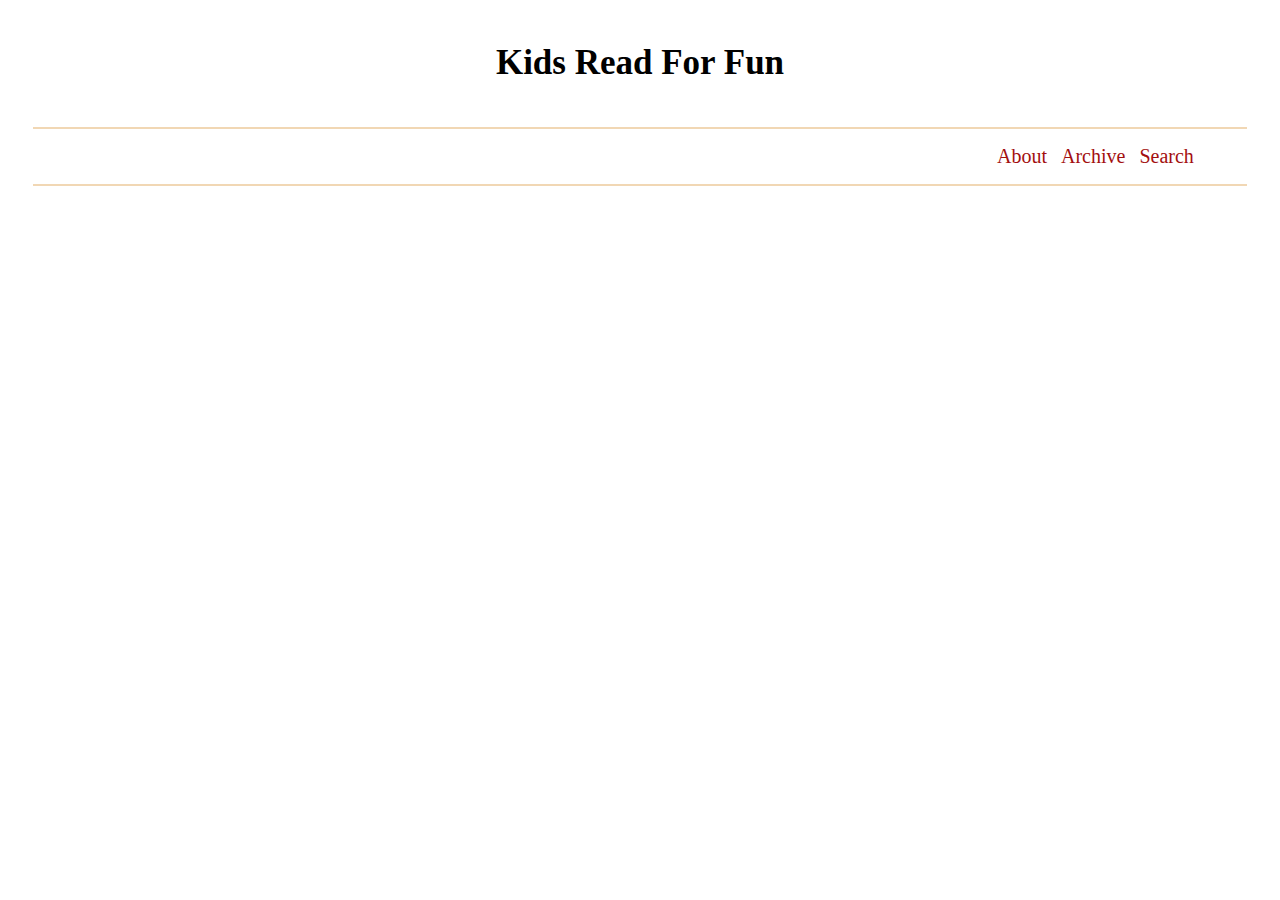
<file: blog/index.html>
<!DOCTYPE html>
<html lang="en">
<head>
    <meta charset="UTF-8">
    <meta name="viewport" content="width=device-width, initial-scale=1.0">
    <title>Document</title>
    <link rel="stylesheet" href="styles/blog.css" />
    <script src="js/blog.js" defer></script>
</head>
<body>
    <header>
        <h1>Kids Read For Fun</h1>
        <div class="skiptocontent">
            <a href="#maincontent">skip to main content</a>
        </div>
        <nav>
            <ul>
                <li>About</li>
                <li>Archive</li>
                <li>Search</li>
            </ul>
        </nav>
    </header>
    <main id="maincontent">
        

    </main>
</body>
</html>
</file>
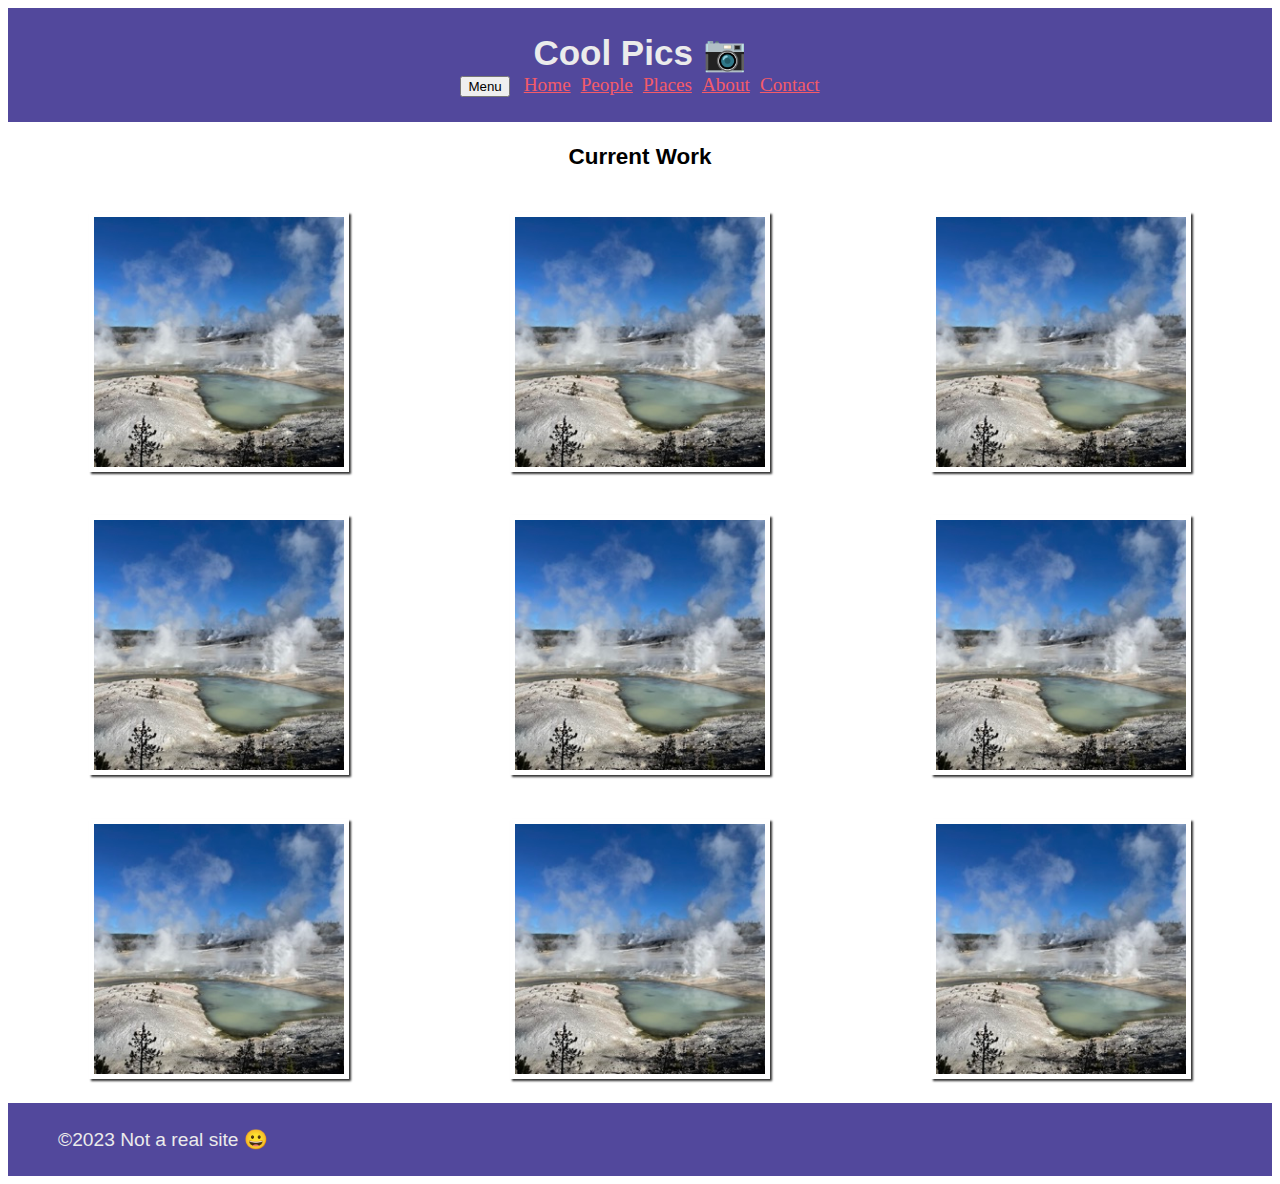
<file: coolpics/index.html>
<!DOCTYPE html>
<html lang="en">
<head>
    <meta charset="UTF-8">
    <meta name="viewport" content="width=device-width, initial-scale=1.0">
    <meta name="description" content="Pictures Collection">
    <meta name="author" content="Kaylee Good">
    <title>Cool Pics</title>
    <link rel="stylesheet" href="coolpics.css">
    <script src="coolpics.js" defer></script>
</head>
<body>
    <header>
        <h1>Cool Pics 📷</h1>
        <button>Menu</button>
        <nav>
            <a href="#home">Home</a>
            <a href="#people">People</a>
            <a href="#places">Places</a>
            <a href="#about">About</a>
            <a href="#contact">Contact</a>
        </nav>
    </header>
    <main>
        <h3>Current Work</h3>
        <section class="gallery">
            <figure>  
                <img src="norris-sm.jpeg" alt="picture">
            </figure>
            <figure>  
                <img src="norris-sm.jpeg" alt="picture">
            </figure>
            <figure>  
                <img src="norris-sm.jpeg" alt="picture">
            </figure>
            <figure>  
                <img src="norris-sm.jpeg" alt="picture">
            </figure>
            <figure>  
                <img src="norris-sm.jpeg" alt="picture">
            </figure>
            <figure>  
                <img src="norris-sm.jpeg" alt="picture">
            </figure>
            <figure>  
                <img src="norris-sm.jpeg" alt="picture">
            </figure>
            <figure>  
                <img src="norris-sm.jpeg" alt="picture">
            </figure>
            <figure>  
                <img src="norris-sm.jpeg" alt="picture">
            </figure>
        
        </section>
    </main>
    <footer>©2023 Not a real site 😀</footer>
</body>
</html>
</file>
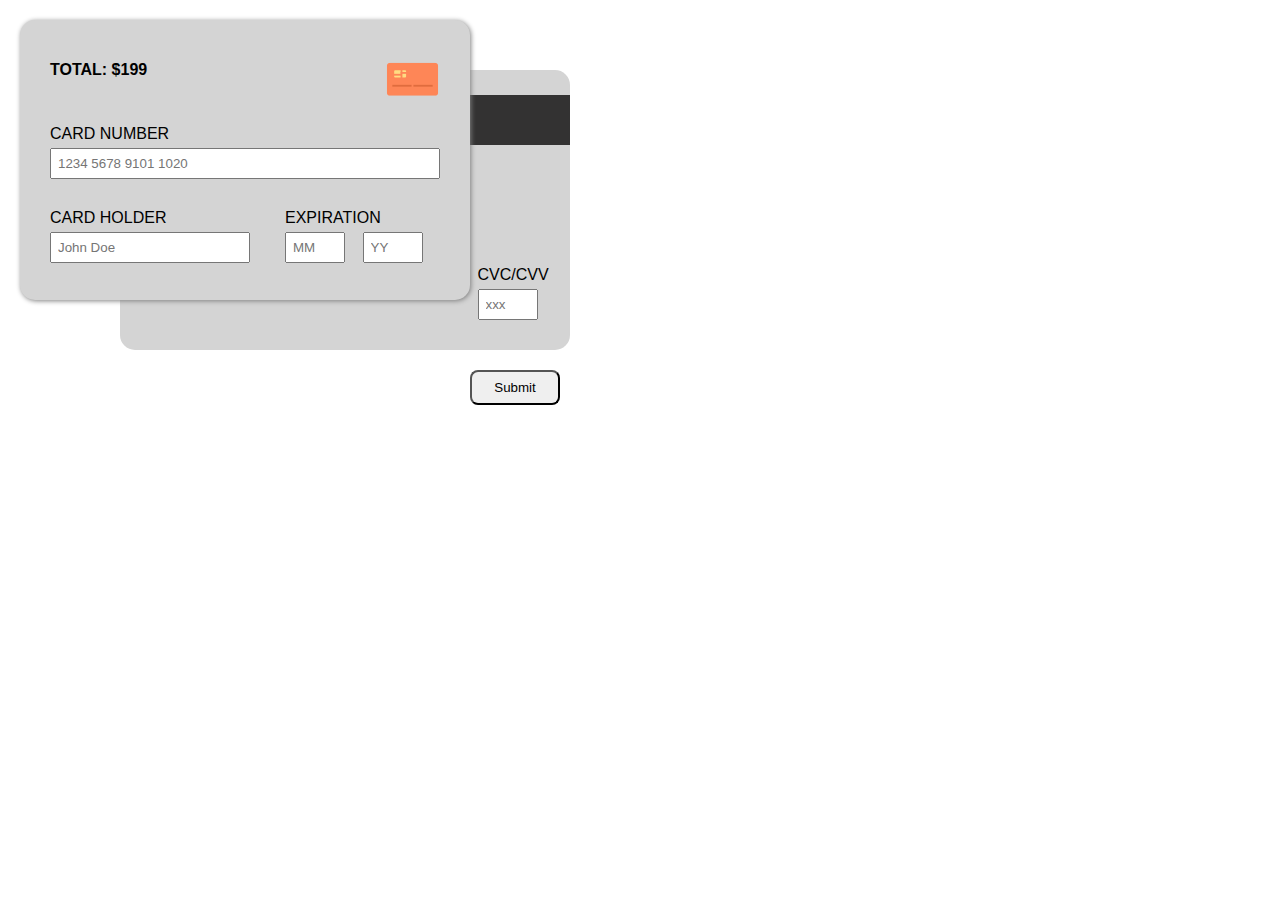
<file: creditcard/index.html>
<!DOCTYPE html>
<html lang="en">
<head>
    <meta charset="UTF-8">
    <meta name="viewport" content="width=device-width, initial-scale=1.0">
    <title>Credit Card</title>
    <link rel="stylesheet" href="creditcard.css" />
    <link rel="icon" type="image/x-icon" href="favicon.png">
</head>
<body>
    <main>

        <form id="creditcard">
                <div id="creditFront">
                    <h1 class="total">TOTAL: $199</h1>
                    <img
                    class="card-image"
                    src="[data-uri]"
                    height="55px">
                    <div class="creditcardNumberContainer">
                        <label for="creditcardNumber">CARD NUMBER</label>
                        <input id="creditcardNumber" name="creditcardNumber" type="text" placeholder="1234 5678 9101 1020" pattern="[0-9]{16}" required/>
                    </div>
                    <div class="cardHolderContainer">
                        <label for="cardHolder">CARD HOLDER</label>
                        <input id="cardHolder" name="cardHolder" type="text" placeholder="John Doe" required/>
                    </div>
                    <div class="expirationContainer">
                        <div class="expiration-label">
                            <label for="expiration">EXPIRATION</label>
                        </div>
                        <input id="month" name="month" type="text" placeholder="MM" required/>
                        <input id="year" name="year" type="text" placeholder="YY" required/>
                    </div>
                </div>

                <div id="creditBack">
                    <div class="grey-bar"></div>
                    <div class="cvcContainer">
                        <label for="cvc">CVC/CVV</label>
                        <input id="cvc" name="cvc" type="text" placeholder="xxx" required/>
                    </div>
                </div>
            <button type="submit">Submit</button>
        </form>

    </main>
</body>
</html>
</file>
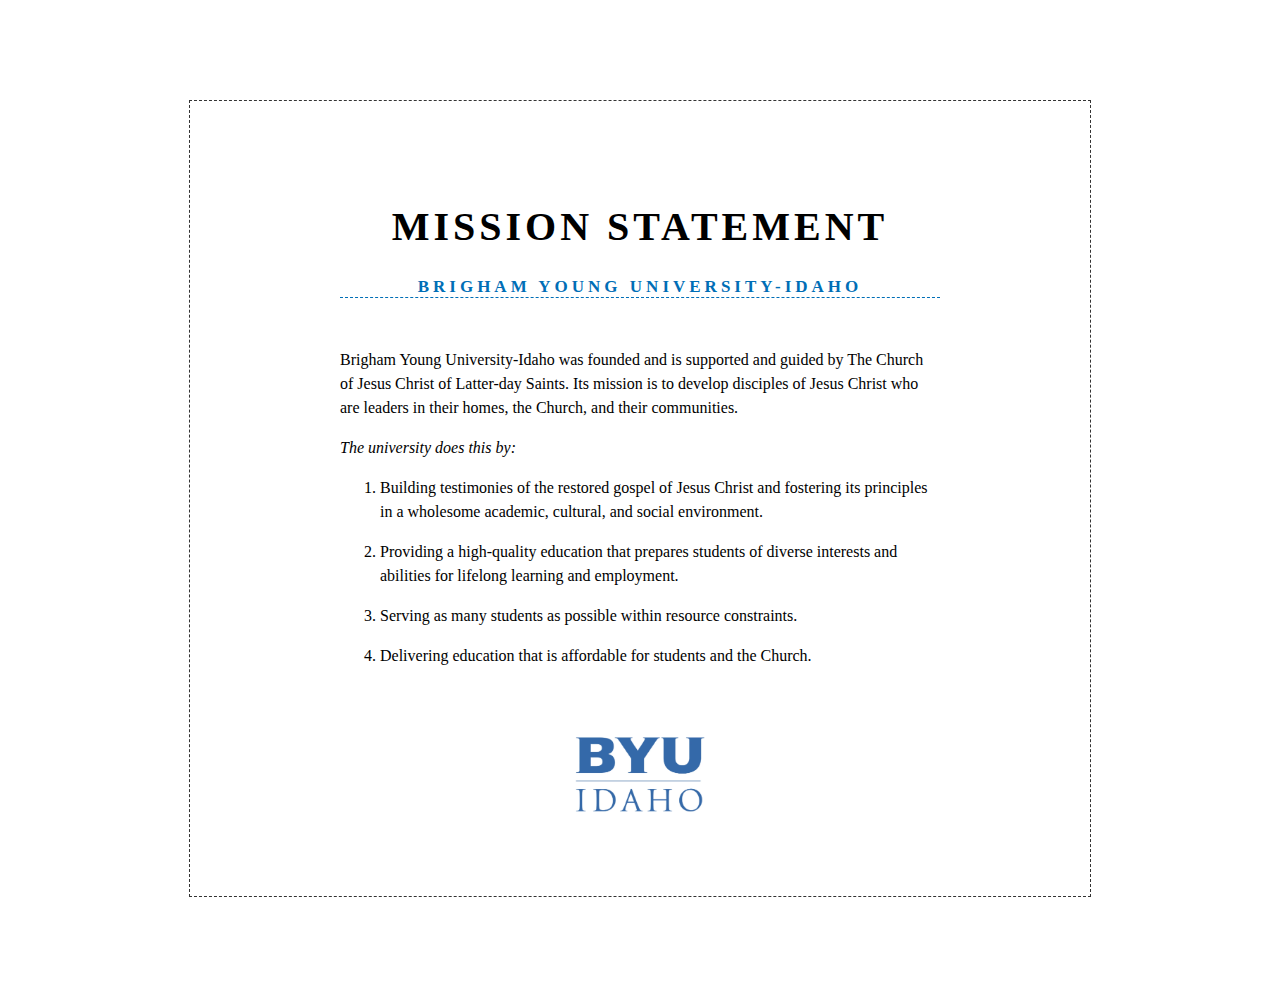
<file: mission/index.html>
<!DOCTYPE html>
<html lang="en">
<head>
    <meta charset="UTF-8">
    <meta name="viewport" content="width=device-width, initial-scale=1.0">
    <meta name="description" content="Home Page">
    <meta name="author" content="Kaylee Good">
    <title>BYUI Mission Statement</title>
    <link rel="stylesheet" href="style.css">
</head>
<body>
    <div class="content">
        <header class="title">
            <h1>MISSION STATEMENT</h1>
            <h2>BRIGHAM YOUNG UNIVERSITY-IDAHO</h2>
        </header>
        <main>
            <p>Brigham Young University-Idaho was founded and is supported and guided by The Church of Jesus Christ of Latter-day Saints. Its mission is to develop disciples of Jesus Christ who are leaders in their homes, the Church, and their communities.
            <p><em>The university does this by:</em></p>
            <ol class="does-list">
                <li>
                    <p>Building testimonies of the restored gospel of Jesus Christ and fostering its principles in a wholesome academic, cultural, and social environment.</p>
                </li>
                <li>
                    <p>Providing a high-quality education that prepares students of diverse interests and abilities for lifelong learning and employment.</p>
                </li>
                <li>
                    <p>Serving as many students as possible within resource constraints.</p>
                </li>
                <li>
                    <p>Delivering education that is affordable for students and the Church.</p>
                </li>
            </ol>
        </main>
        <footer>
            <img src="byui-logo_blue.webp" alt="byui logo" class="logo" />
        </footer>
    </div>
</body>
</html>
</file>
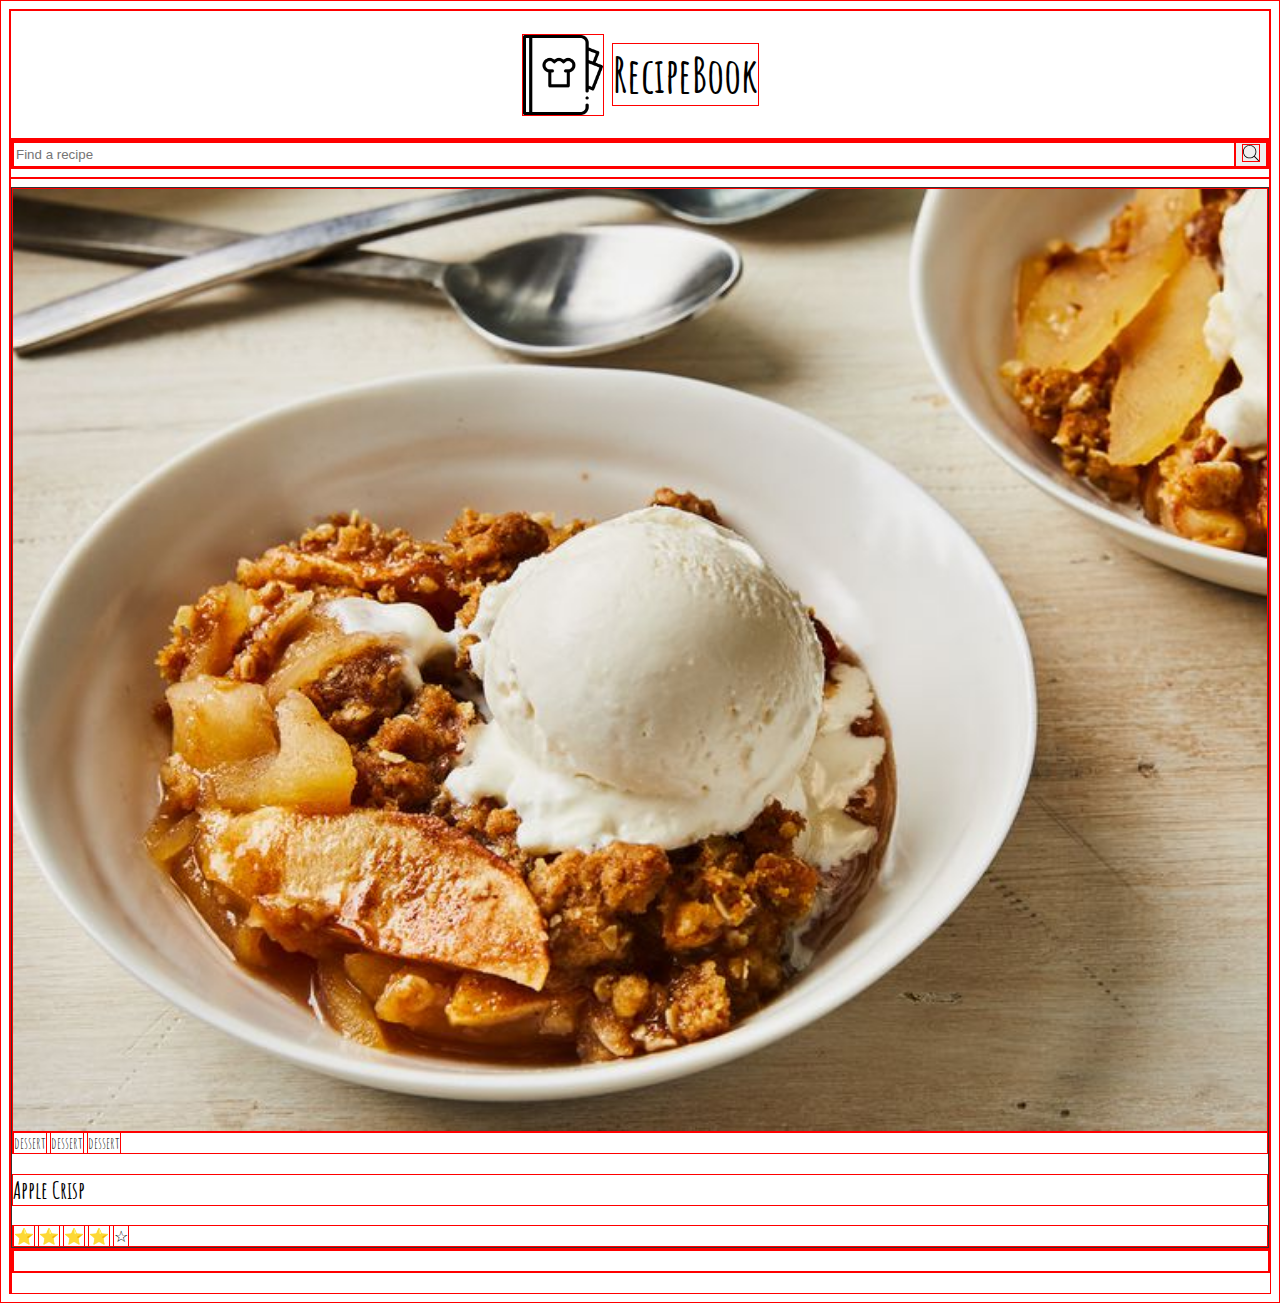
<file: recipes/index.html>
<!DOCTYPE html>
<html lang="en">
<head>
    <meta charset="UTF-8">
    <meta name="viewport" content="width=device-width, initial-scale=1.0">
    <title>Document</title>
    <link rel="stylesheet" href="recipes.css" />
</head>
<body>
    <header>
        <img class="site_logo" src="images/recipe-book.png" alt="Recipe book logo">
        <h1>RecipeBook</h1>
    </header>
    <main>
        <form action="#">
            <div class="search_row">
            <input type="search" placeholder="Find a recipe" />
            <button type="button"><img src="images/search.svg" alt="search" /></button>
            </div>
        </form>
        <hr />
        <article class="recipe">
            <img class="recipe-img"src="images/apple-crisp.jpg" alt="apple crisp with ice cream in a bowl" >
            <div class="tage-row">
                <span class="tag">dessert</span>
                <span class="tag">dessert</span>
                <span class="tag">dessert</span>
            </div>
            <h2>Apple Crisp</h2>
        <span
	        class="rating"
	        role="img"
	        aria-label="Rating: 4 out of 5 stars"
        >
	        <span aria-hidden="true" class="icon-star">⭐</span>
	        <span aria-hidden="true" class="icon-star">⭐</span>
	        <span aria-hidden="true" class="icon-star">⭐</span>
	        <span aria-hidden="true" class="icon-star-empty">⭐</span>
	        <span aria-hidden="true" class="icon-star-empty">☆</span>
        </span>
        </article>
    </main>
    <footer>
        <div class="social">
            <a href
        </div>
    </footer>
</body>
</html>
</file>
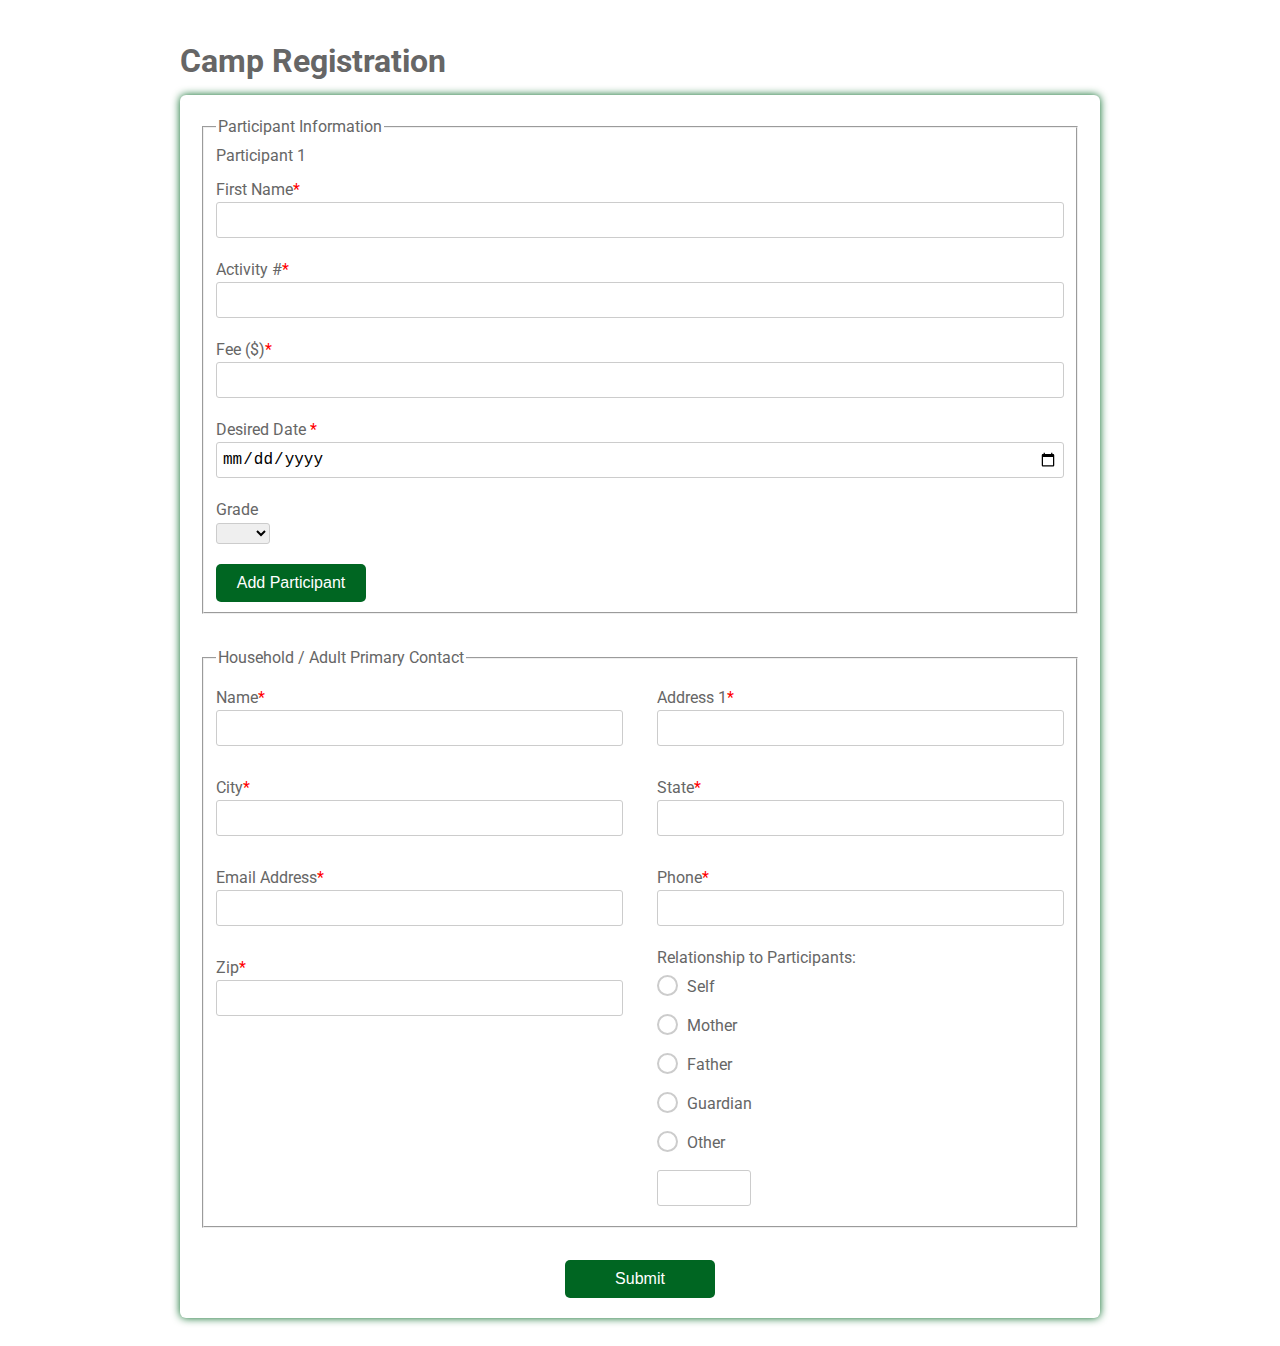
<file: register/index.html>
<!DOCTYPE html>
<html>
  <!-- Example based off of https://www.w3docs.com/learn-html/html-form-templates.html -->
  <head>
    <title>Camp Registration</title>
    <link
      href="https://fonts.googleapis.com/css?family=Roboto:300,400,500,700"
      rel="stylesheet"
    />
    <link rel="stylesheet" href="register.css" />
    <script src="register.js" defer></script>
  </head>
  <body>
    <div class="testbox">
      <h1>Camp Registration</h1>
      <form>
        <fieldset class="participants">
          <legend>Participant Information</legend>
          <section class="participant1">
            <p>Participant 1</p>
            <div class="item">
              <label for="fname"> First Name<span>*</span></label>
              <input id="fname" type="text" name="fname" value="" required />
            </div>
            <div class="item activities">
              <label for="activity">Activity #<span>*</span></label>
              <input id="activity" type="text" name="activity" />
            </div>
            <div class="item">
              <label for="fee">Fee ($)<span>*</span></label>
              <input id="fee" type="number" name="fee" />
            </div>
            <div class="item">
              <label for="date">Desired Date <span>*</span></label>
              <input id="date" type="date" name="date" />
            </div>
            <div class="item">
              <p>Grade</p>
              <select>
                <option selected value="" disabled selected></option>
                <option value="1">1st</option>
                <option value="2">2nd</option>
                <option value="3">3rd</option>
                <option value="4">4th</option>
                <option value="5">5th</option>
                <option value="6">6th</option>
                <option value="7">7th</option>
                <option value="8">8th</option>
                <option value="9">9th</option>
                <option value="10">10th</option>
                <option value="11">11th</option>
                <option value="12">12th</option>
              </select>
            </div>
          </section>
          <button type="button" id="add">Add Participant</button>
        </fieldset>

        <fieldset>
          <legend>Household / Adult Primary Contact</legend>
          <div class="columns">
            <div class="item">
              <label for="adult_name">Name<span>*</span></label>
              <input id="adult_name" type="text" name="adult_name" />
            </div>

            <div class="item">
              <label for="address1">Address 1<span>*</span></label>
              <input id="address1" type="text" name="address1" />
            </div>

            <div class="item">
              <label for="city">City<span>*</span></label>
              <input id="city" type="text" name="city" />
            </div>
            <div class="item">
              <label for="state">State<span>*</span></label>
              <input id="state" type="text" name="state" />
            </div>
            <div class="item">
              <label for="eaddress">Email Address<span>*</span></label>
              <input id="eaddress" type="text" name="eaddress" />
            </div>
            <div class="item">
              <label for="phone">Phone<span>*</span></label>
              <input id="phone" type="tel" name="phone" />
            </div>
            <div class="item">
              <label for="zip">Zip<span>*</span></label>
              <input id="zip" type="text" name="zip" />
            </div>

            <div class="question">
              <label>Relationship to Participants:</label>
              <div class="question-answer">
                <div>
                  <input
                    type="radio"
                    value="self"
                    id="radio_3"
                    name="relationship"
                  />
                  <label for="radio_3" class="radio"><span>Self</span></label>
                </div>
                <div>
                  <input
                    type="radio"
                    value="mother"
                    id="radio_4"
                    name="relationship"
                  />
                  <label for="radio_4" class="radio"><span>Mother</span></label>
                </div>
                <div>
                  <input
                    type="radio"
                    value="father"
                    id="radio_5"
                    name="relationship"
                  />
                  <label for="radio_5" class="radio"><span>Father</span></label>
                </div>
                <div>
                  <input
                    type="radio"
                    value="guardian"
                    id="radio_6"
                    name="relationship"
                  />
                  <label for="radio_6" class="radio"
                    ><span>Guardian</span></label
                  >
                </div>
                <div>
                  <input
                    type="radio"
                    value="other"
                    id="radio_7"
                    name="relationship"
                  />
                  <label for="radio_7" class="radio"><span>Other</span></label>
                  <input type="text" />
                </div>
              </div>
            </div>
          </div>
        </fieldset>
        <div class="btn-block">
          <button type="submit" id="submitButton">Submit</button>
        </div>
      </form>
      <section id="summary" class="summary"></section>
    </div>
  </body>
</html>
</file>
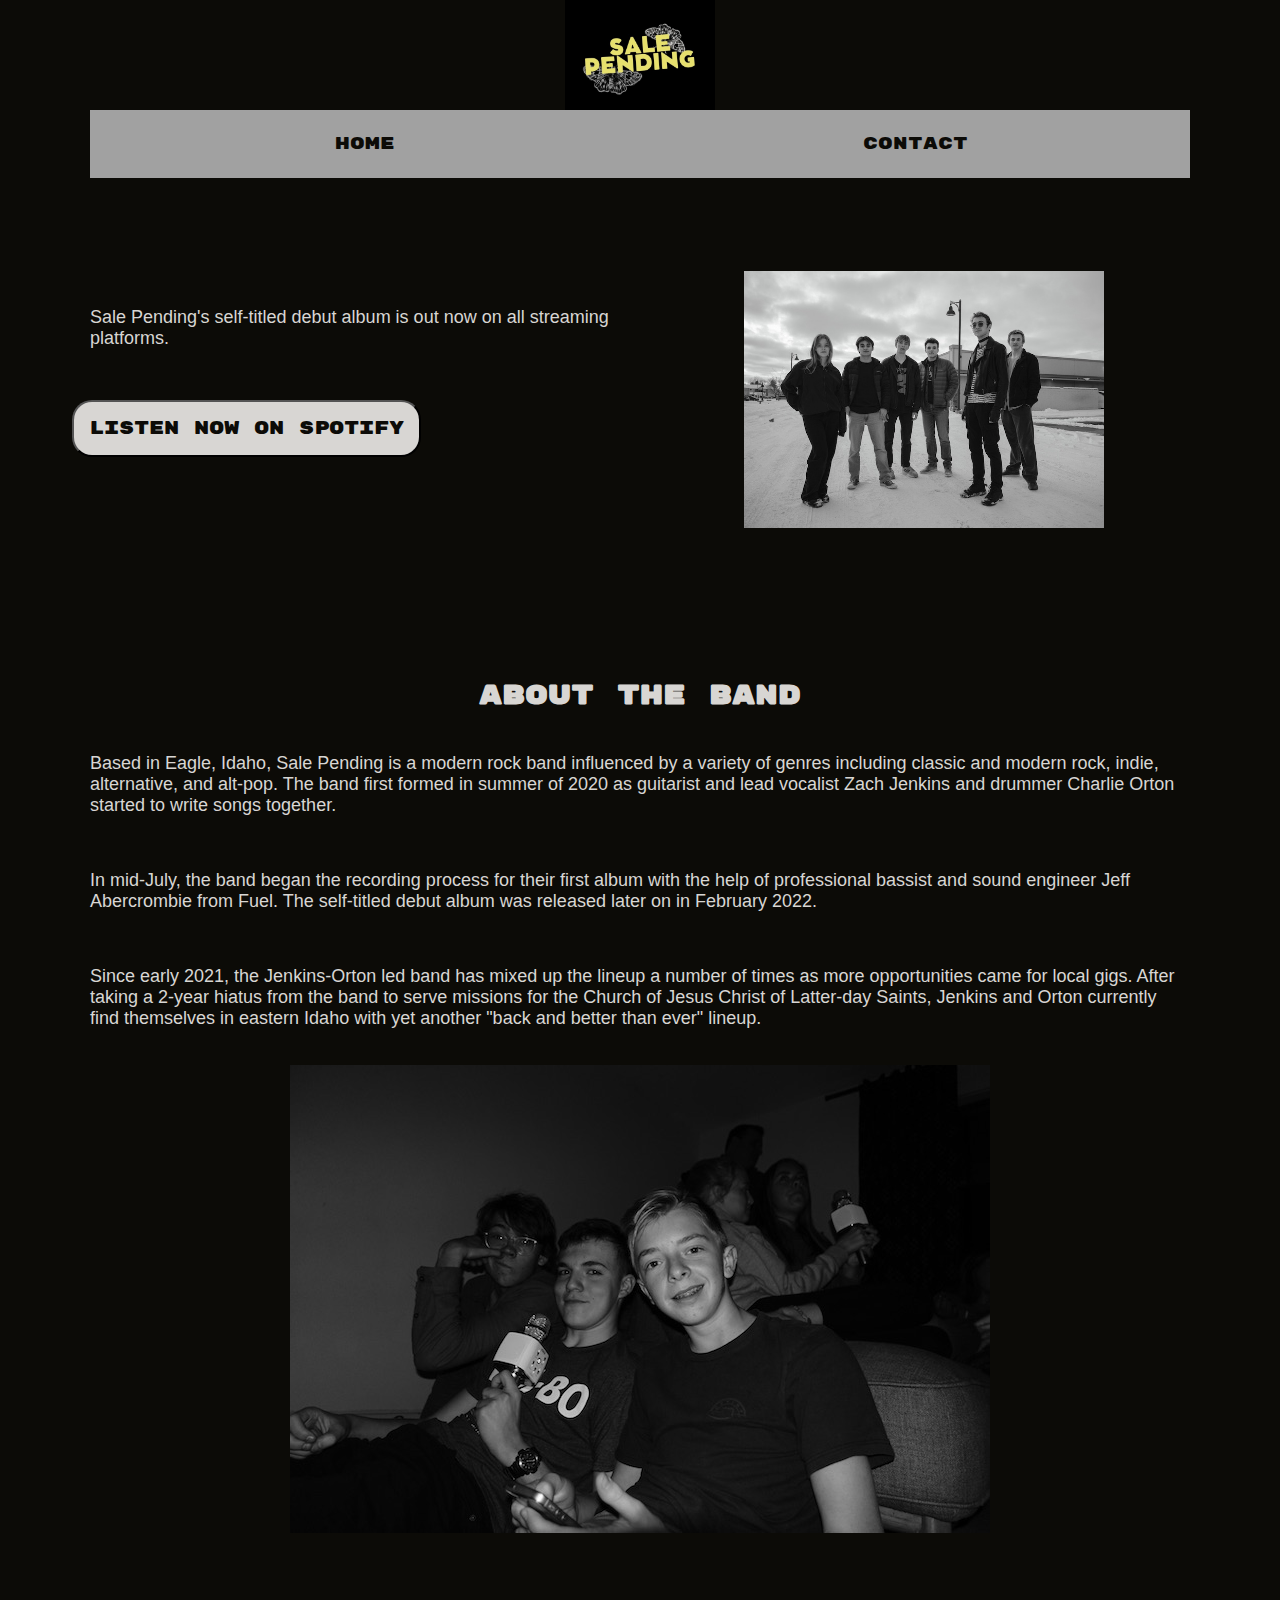
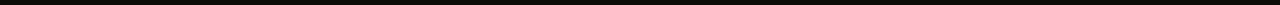
<file: salepending/index.html>
<!DOCTYPE html>
<html lang="en">
<head>
    <meta charset="UTF-8">
    <meta name="viewport" content="width=device-width, initial-scale=1.0">
    <title>Sale Pending</title>
    <link type="text/css" rel="stylesheet" href="site-plan.css" />
</head>
<body>
        <header>
            <img class="logo" src="pictures/sale-3.jpeg" alt="Sale Pending logo">
            <nav>
                <a class="home-nav" href="index.html">Home</a>
                <a class="contact-nav" href="contact.html">Contact</a>
            </nav>
        </header>
    <main>
        <div class="Spotify">
            <a href="https://open.spotify.com/artist/0jYknYkNTtIPbpqRU2Hb6q">
                <button class="spotify_button">Listen Now on Spotify</button>
            </a>
            <p class="spotify_paragraph">Sale Pending's self-titled debut album is out now on all streaming platforms.</p>
            <div class="gallery">
                <img class="gallery_pic" src="pictures/band_sale_pending.jpeg" alt="Sale Pending band picture">
            </div>
        </div>
        <div class="about">
            <h2 class="about_title">About the Band</h2>
            <p>Based in Eagle, Idaho, Sale Pending is a modern rock band influenced by a variety of genres
				including classic and modern rock, indie, alternative, and alt-pop. The band first formed in summer of 2020
				as guitarist and lead vocalist Zach Jenkins and drummer Charlie Orton started to write songs together.</p>

				<p>In mid-July, the band began the recording process for their first album with the help of professional bassist
				and sound engineer Jeff Abercrombie from Fuel. The self-titled debut album was released later on in February 2022.</p>

				<p>Since early 2021, the Jenkins-Orton led band has mixed up the lineup a number of times as more opportunities came
				for local gigs. After taking a 2-year hiatus from the band to serve missions for the Church of Jesus Christ of Latter-day Saints,
				Jenkins and Orton currently find themselves in eastern Idaho with yet another "back and better than ever" lineup.</p>
                
            <img class ="about_pic" src="pictures/sale_pending_kids.jpeg" alt="Zach, Charlie, and Owen of Sale Pending as kids">

        </div>
    </main>
</body>
</html>
</file>
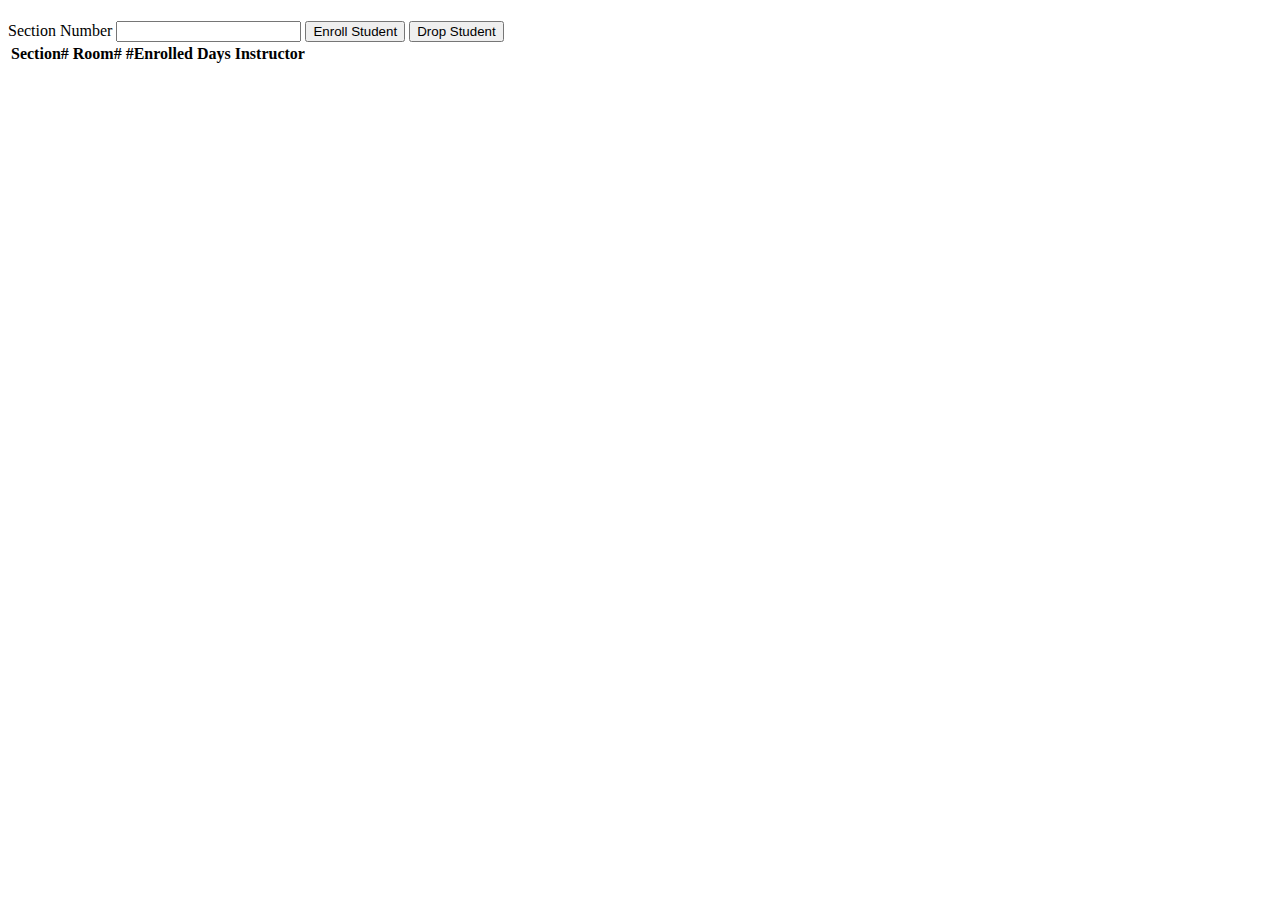
<file: practice/courses.html>
<!-- courses.html -->
<!DOCTYPE html>
<html lang="en">
  <head>
    <meta charset="UTF-8" />
    <meta http-equiv="X-UA-Compatible" content="IE=edge" />
    <meta name="viewport" content="width=device-width, initial-scale=1.0" />
    <title>Courses and sections</title>
    <script src="courses.js" defer></script>
  </head>
  <body>
    <h1 id="courseName"></h1>
    <h2 id="courseCode"></h2>
    <label for="sectionNumber">Section Number</label>
    <input id="sectionNumber" />
    <button id="enrollStudent">Enroll Student</button>
    <button id="dropStudent">Drop Student</button>

    <table>
      <thead>
        <tr>
          <th>Section#</th>
          <th>Room#</th>
          <th>#Enrolled</th>
          <th>Days</th>
          <th>Instructor</th>
        </tr>
      </thead>
      <tbody id="sections"></tbody>
    </table>
  </body>
</html>
</file>
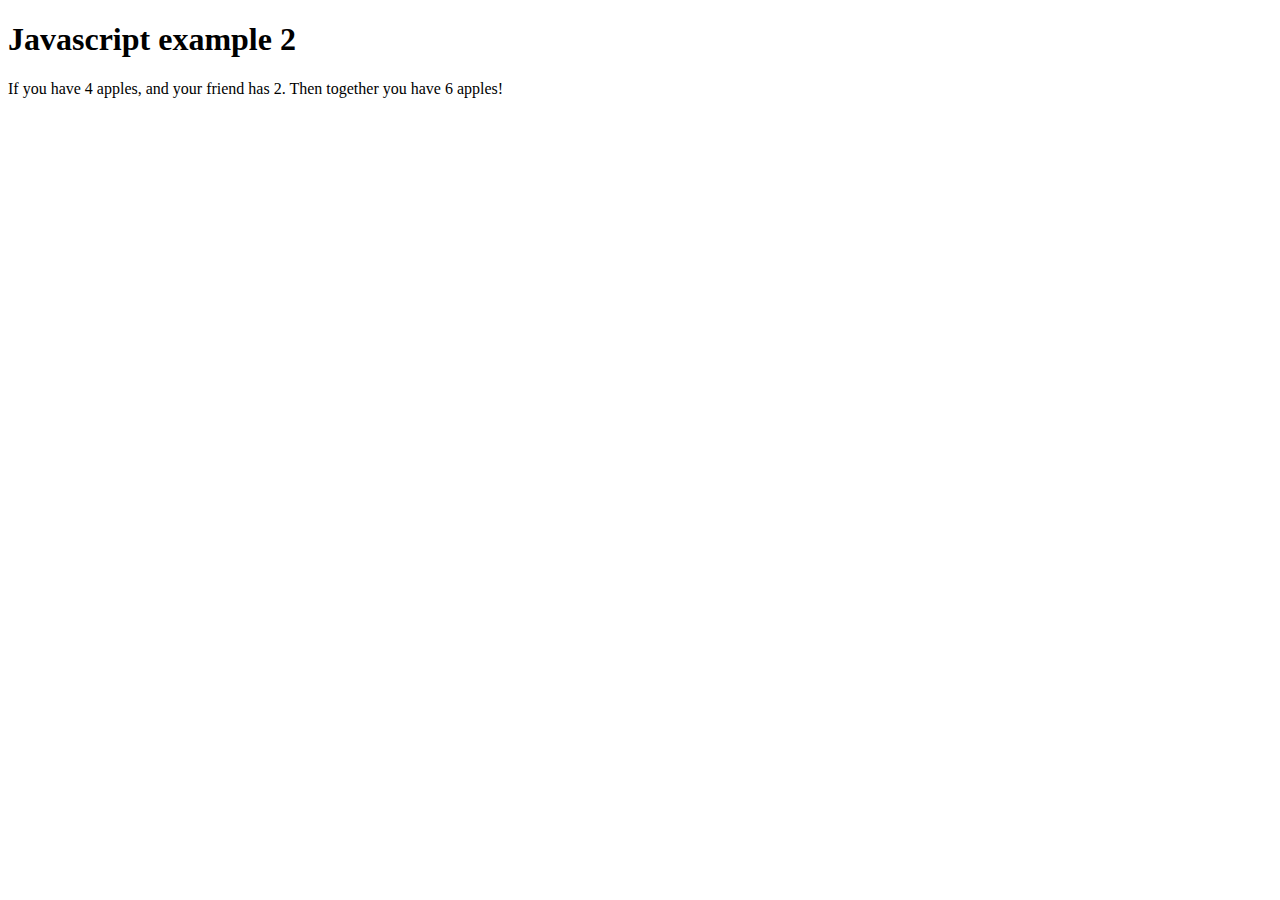
<file: practice/example2.html>
<!DOCTYPE html>
<html lang="en">
<head>
    <meta charset="UTF-8">
    <meta name="viewport" content="width=device-width, initial-scale=1.0">
    <title>Document</title>
    <script src="example2.js" defer></script>
</head>
<body>
    <h1>Javascript example 2</h1>
    <p>If you have <span id="myAppleElement"></span> apples, and your friend has
        <span id="friendAppleElement"></span>. Then together you have
        <span id="totalApplesElement"></span> apples!</p>
</body>
</html>
</file>
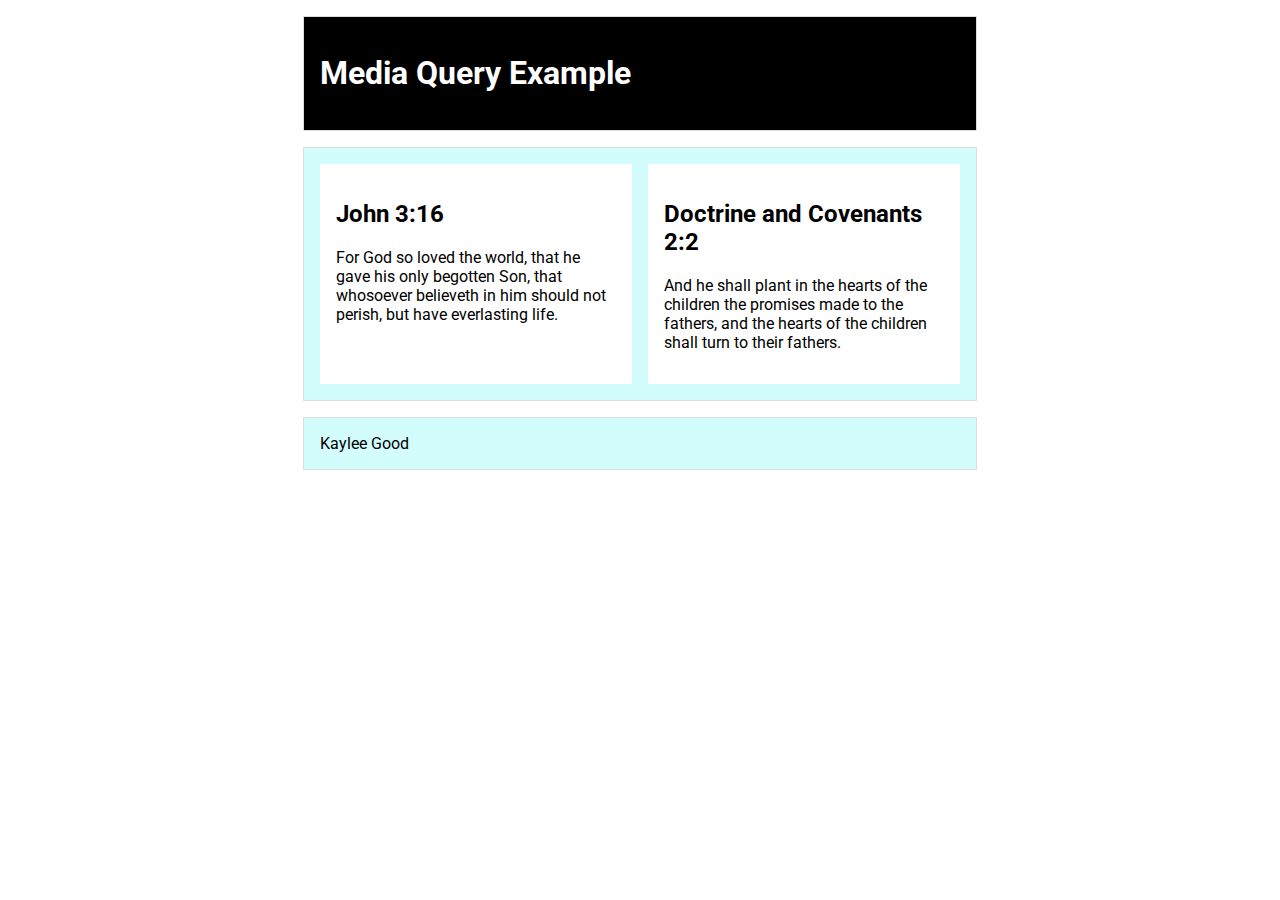
<file: practice/media-query.html>
<!DOCTYPE html>
<html lang="en">
<head>
    <meta charset="UTF-8">
    <meta name="viewport" content="width=device-width, initial-scale=1.0">
    <title>Document</title>
    <link href="media-query.css" rel="stylesheet">
</head>
<body>
    <header>
        <h1>Media Query Example</h1>
    </header>
    <main>
        <section>
            <h2>John 3:16</h2>
            <p>For God so loved the world, that he gave his only begotten Son, that whosoever believeth in him should not perish, but have everlasting life.</p>
        </section>
        <section>
            <h2>Doctrine and Covenants 2:2</h2>
            <p>And he shall plant in the hearts of the children the promises made to the fathers, and the hearts of the children shall turn to their fathers.</p>
        </section>
    </main>
    <footer>Kaylee Good</footer>
</body>
</html>
</file>
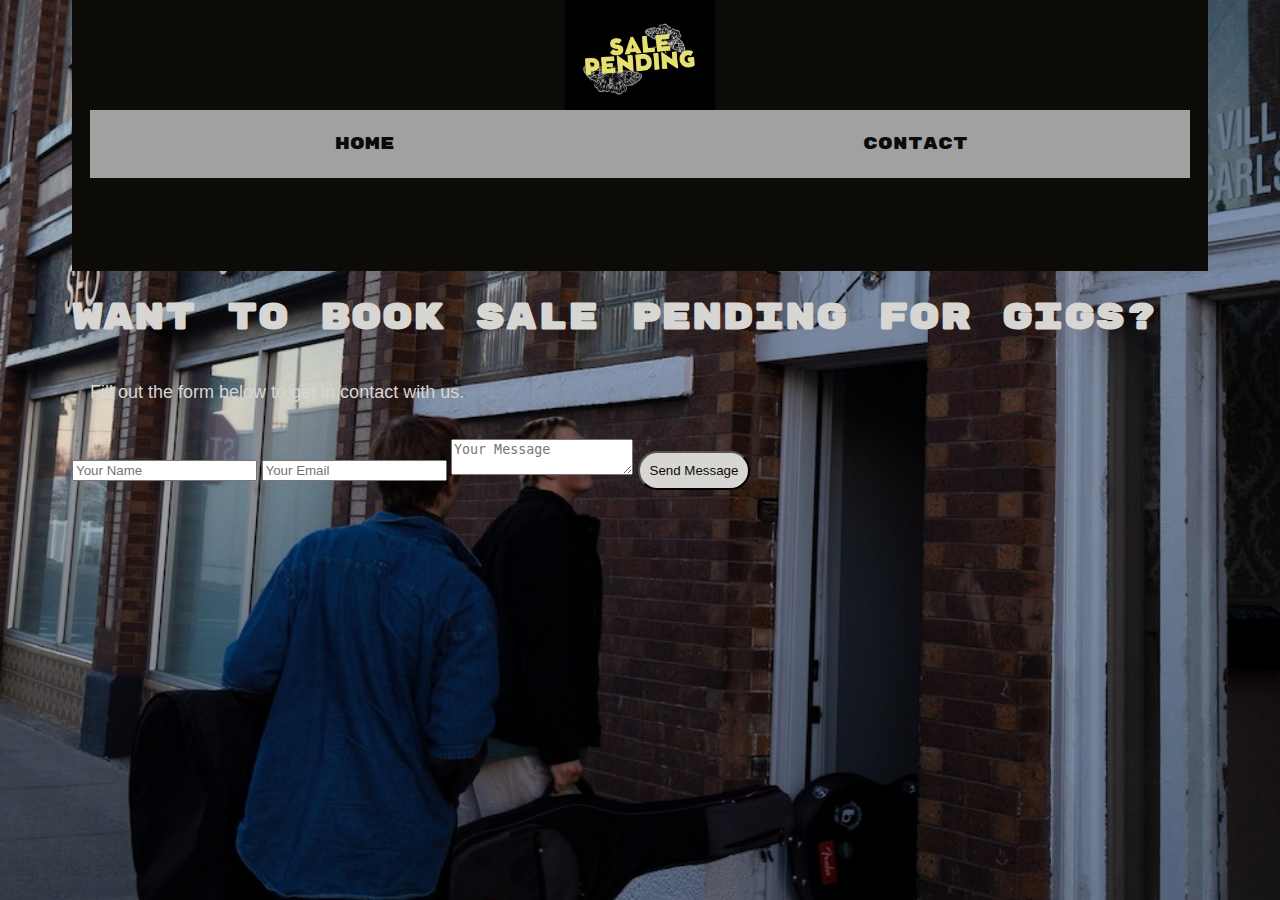
<file: salepending/contact.html>
<!DOCTYPE html>
<html lang="en">
<head>
    <meta charset="UTF-8">
    <meta name="viewport" content="width=device-width, initial-scale=1.0">
    <title>Contact Sale Pending</title>
    <link type="text/css" rel="stylesheet" href="site-plan.css" />
    <script src="salepending.js" defer></script>
</head>
<body class="contact_body">
    <header class="contact_header">
        <img class="logo" src="pictures/sale-3.jpeg" alt="Sale Pending logo">
        <nav>
            <a class="home-nav" href="index.html">Home</a>
            <a class="contact-nav" href="contact.html">Contact</a>
        </nav>
    </header>
    <div class="container">
        <h1 class="contact_title">Want to book Sale Pending for gigs?</h1>
        <p class="contact_para">Fill out the form below to get in contact with us.</p>
        <form id="contactForm">
            <input type="text" name="name" placeholder="Your Name" required>
            <input type="email" name="email" placeholder="Your Email" required>
            <textarea name="message" placeholder="Your Message" required></textarea>
            <button type="submit">Send Message</button>
        </form>
        <p id="responseMessage" style="color: green; display: none;">Thank you! Your message has been sent.</p>
    </div>
</body>
</html>
</file>
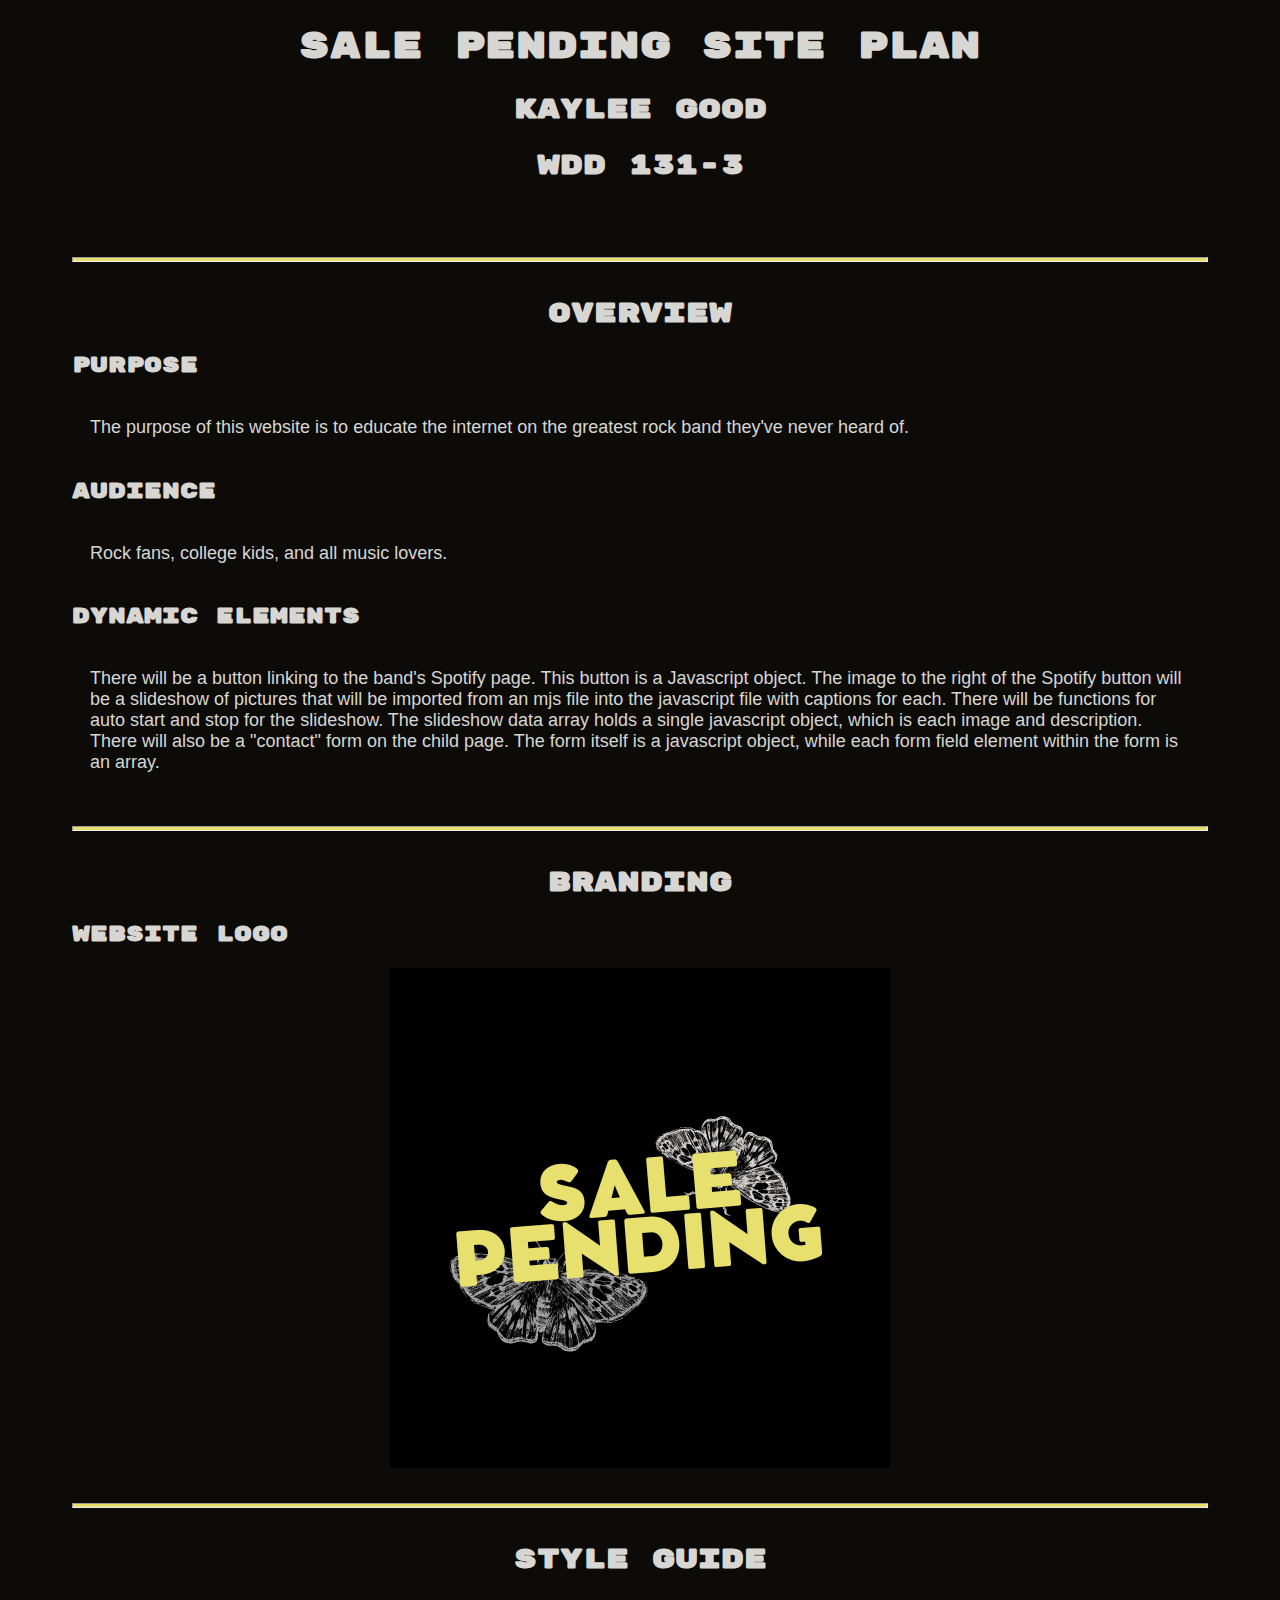
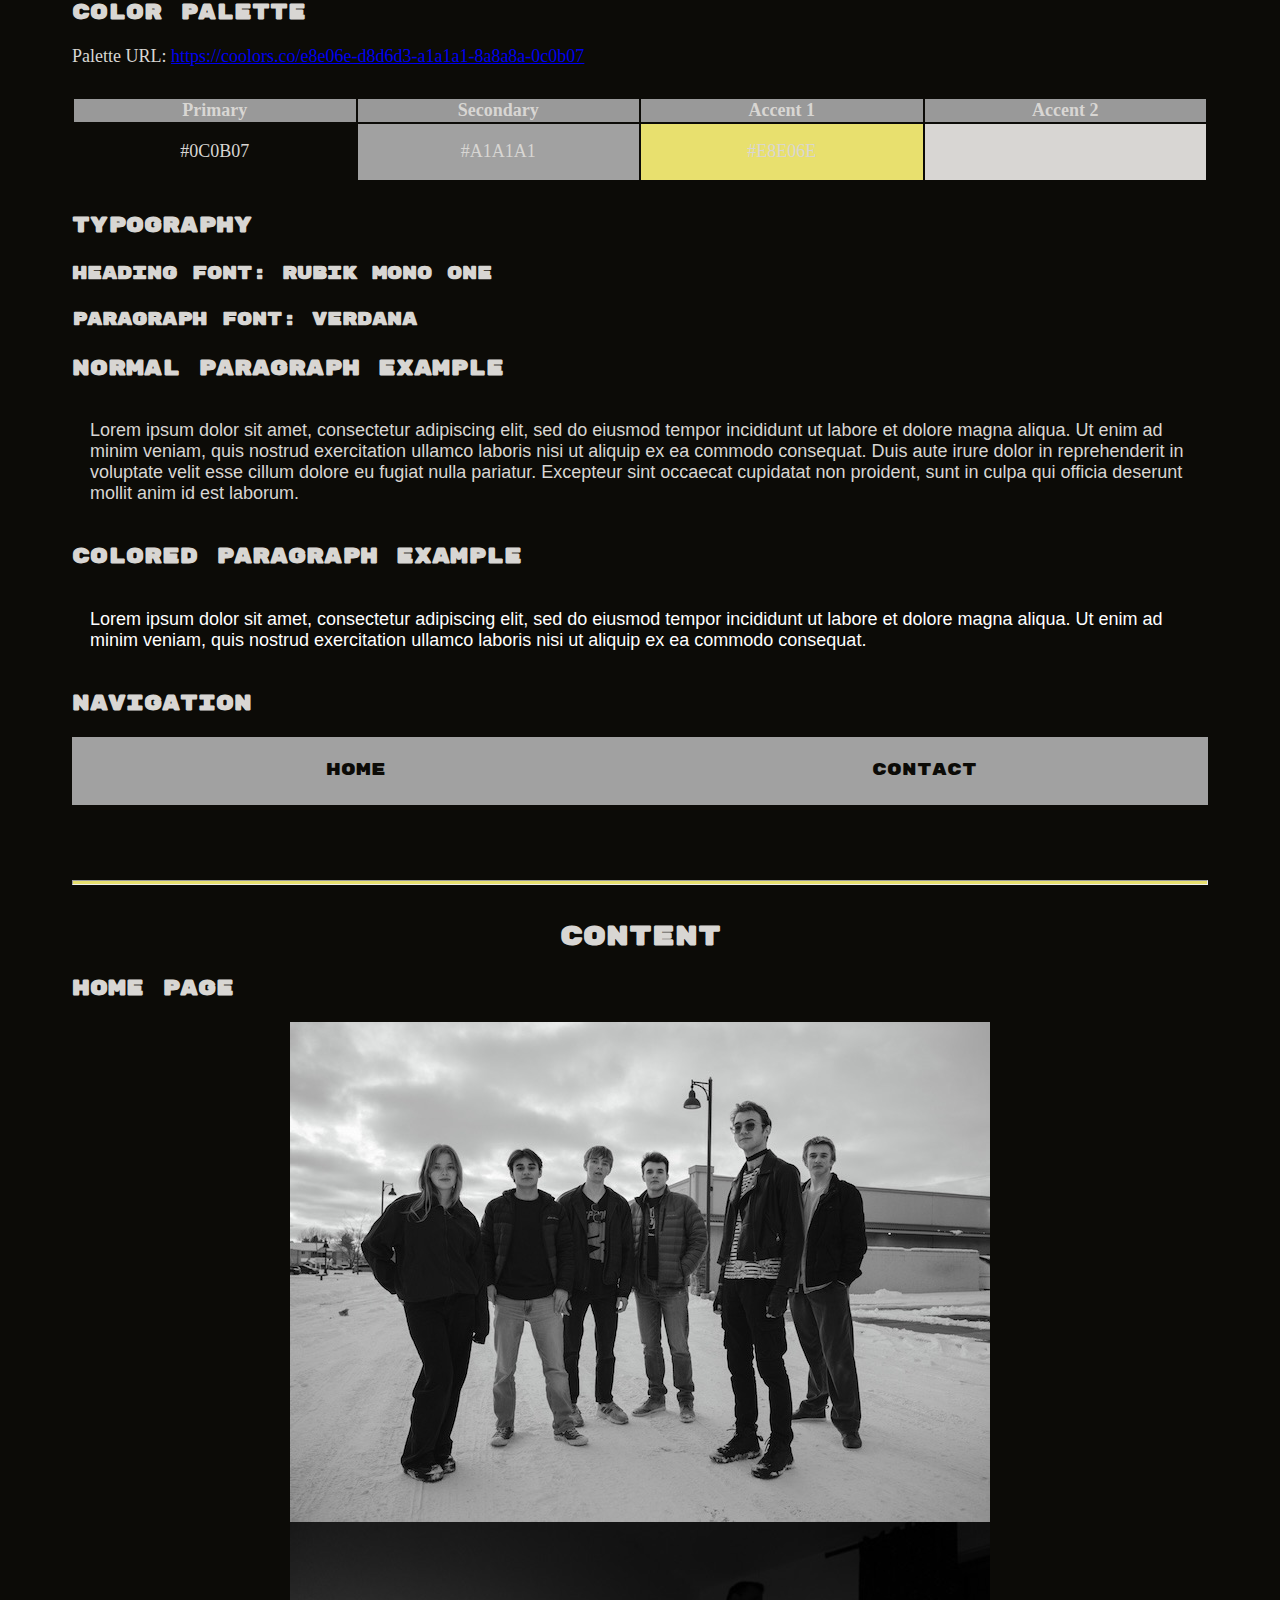
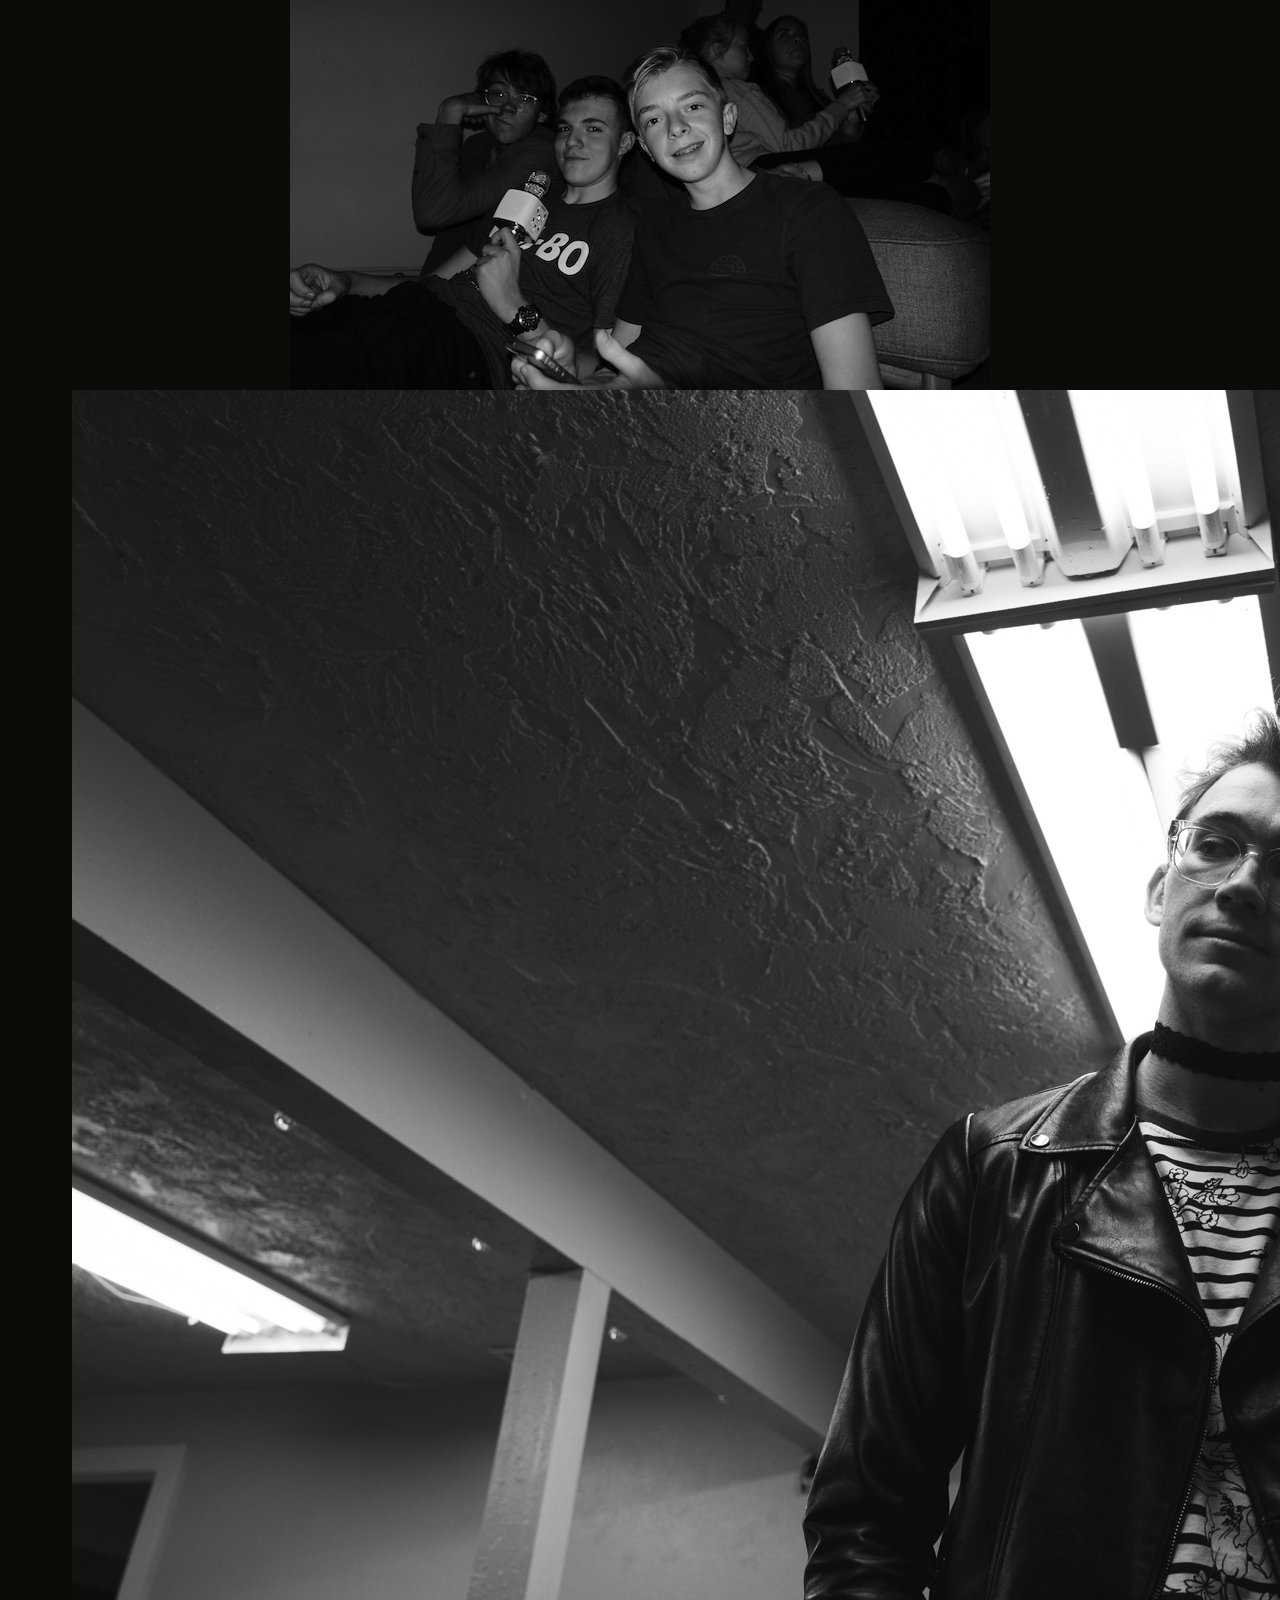
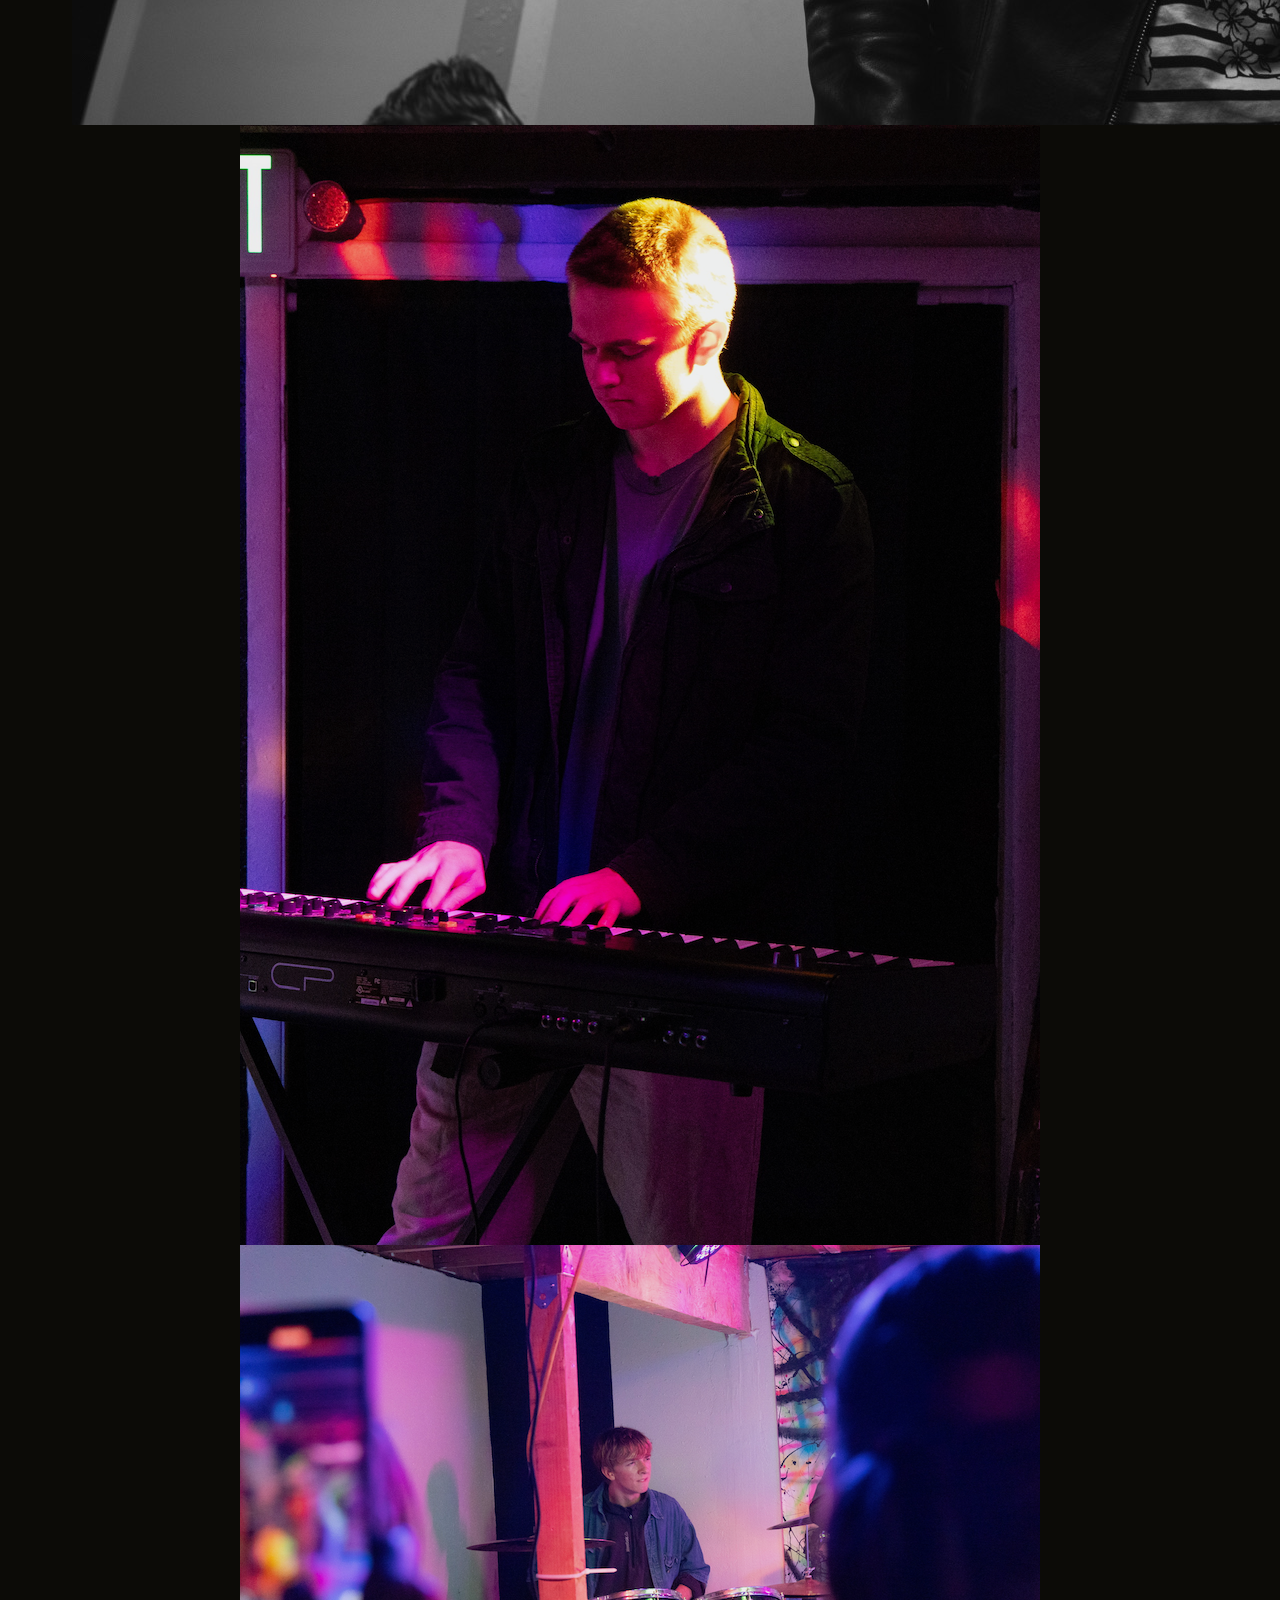
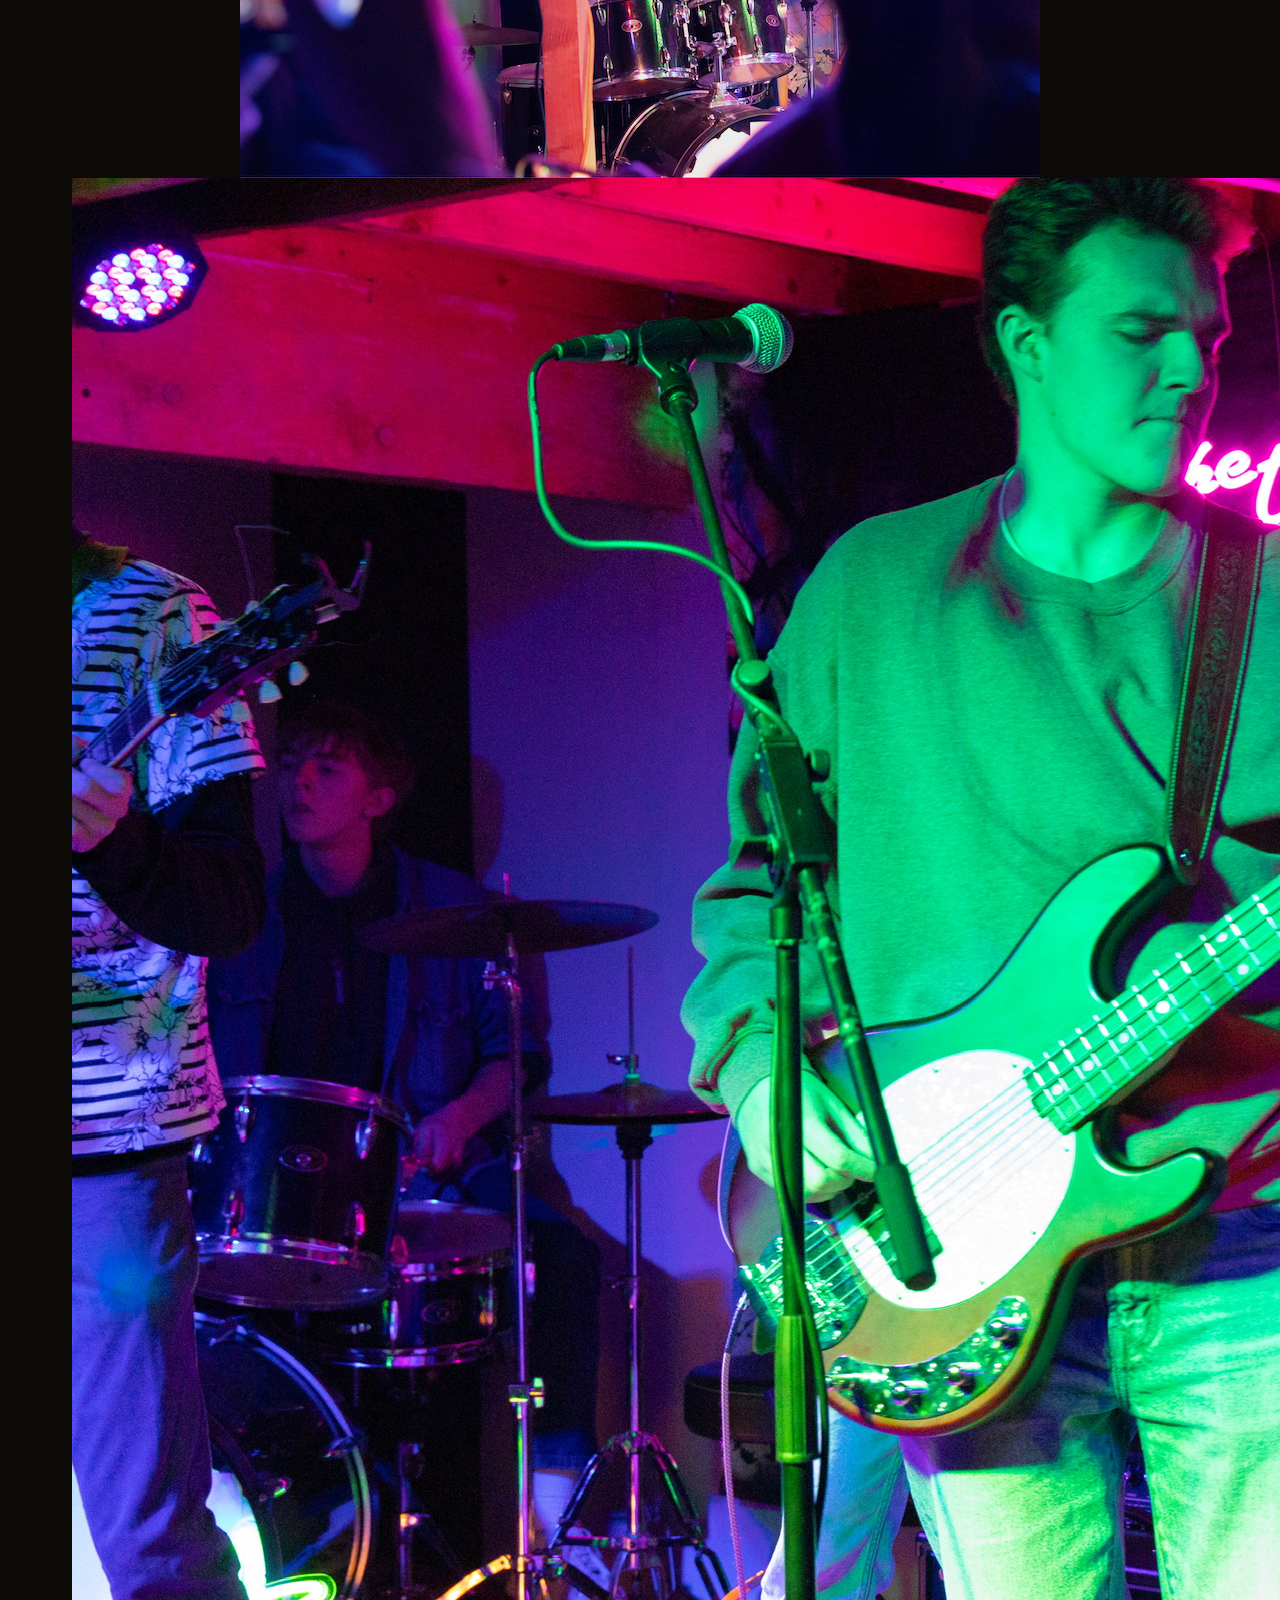
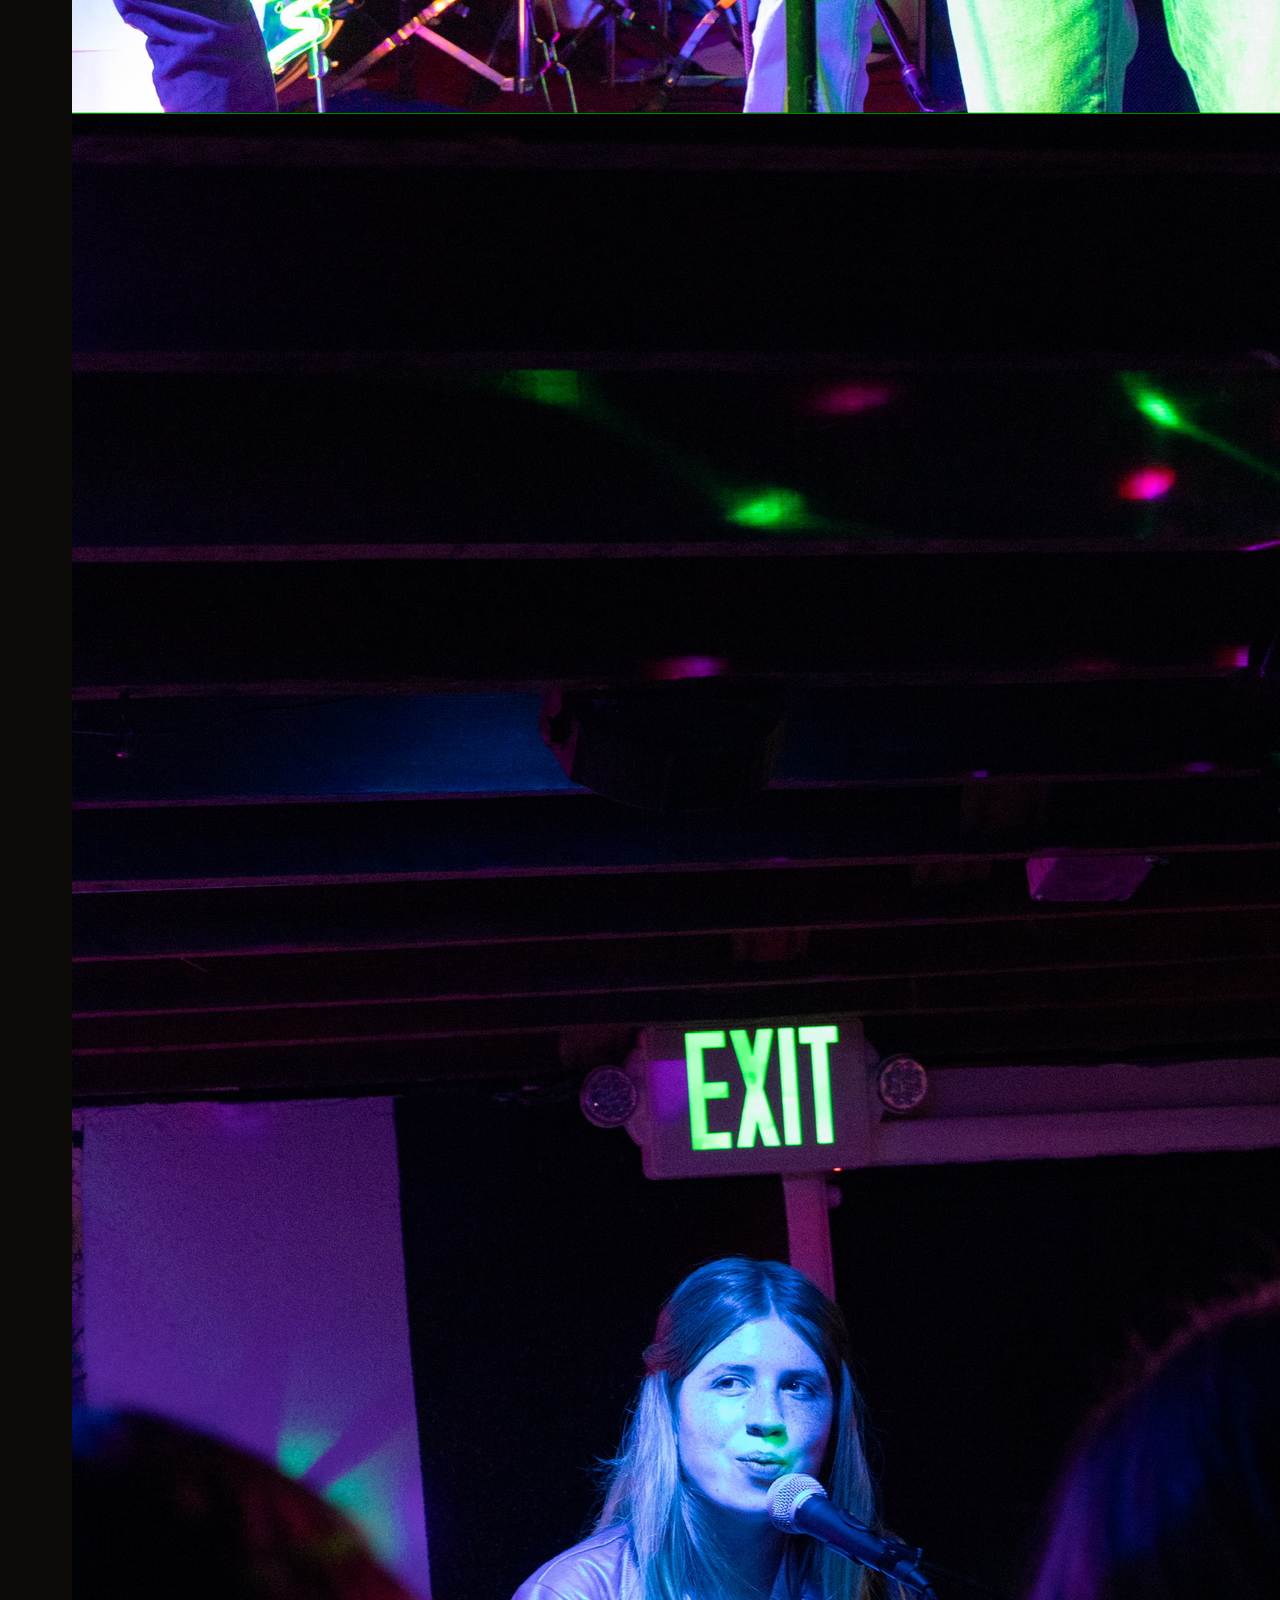
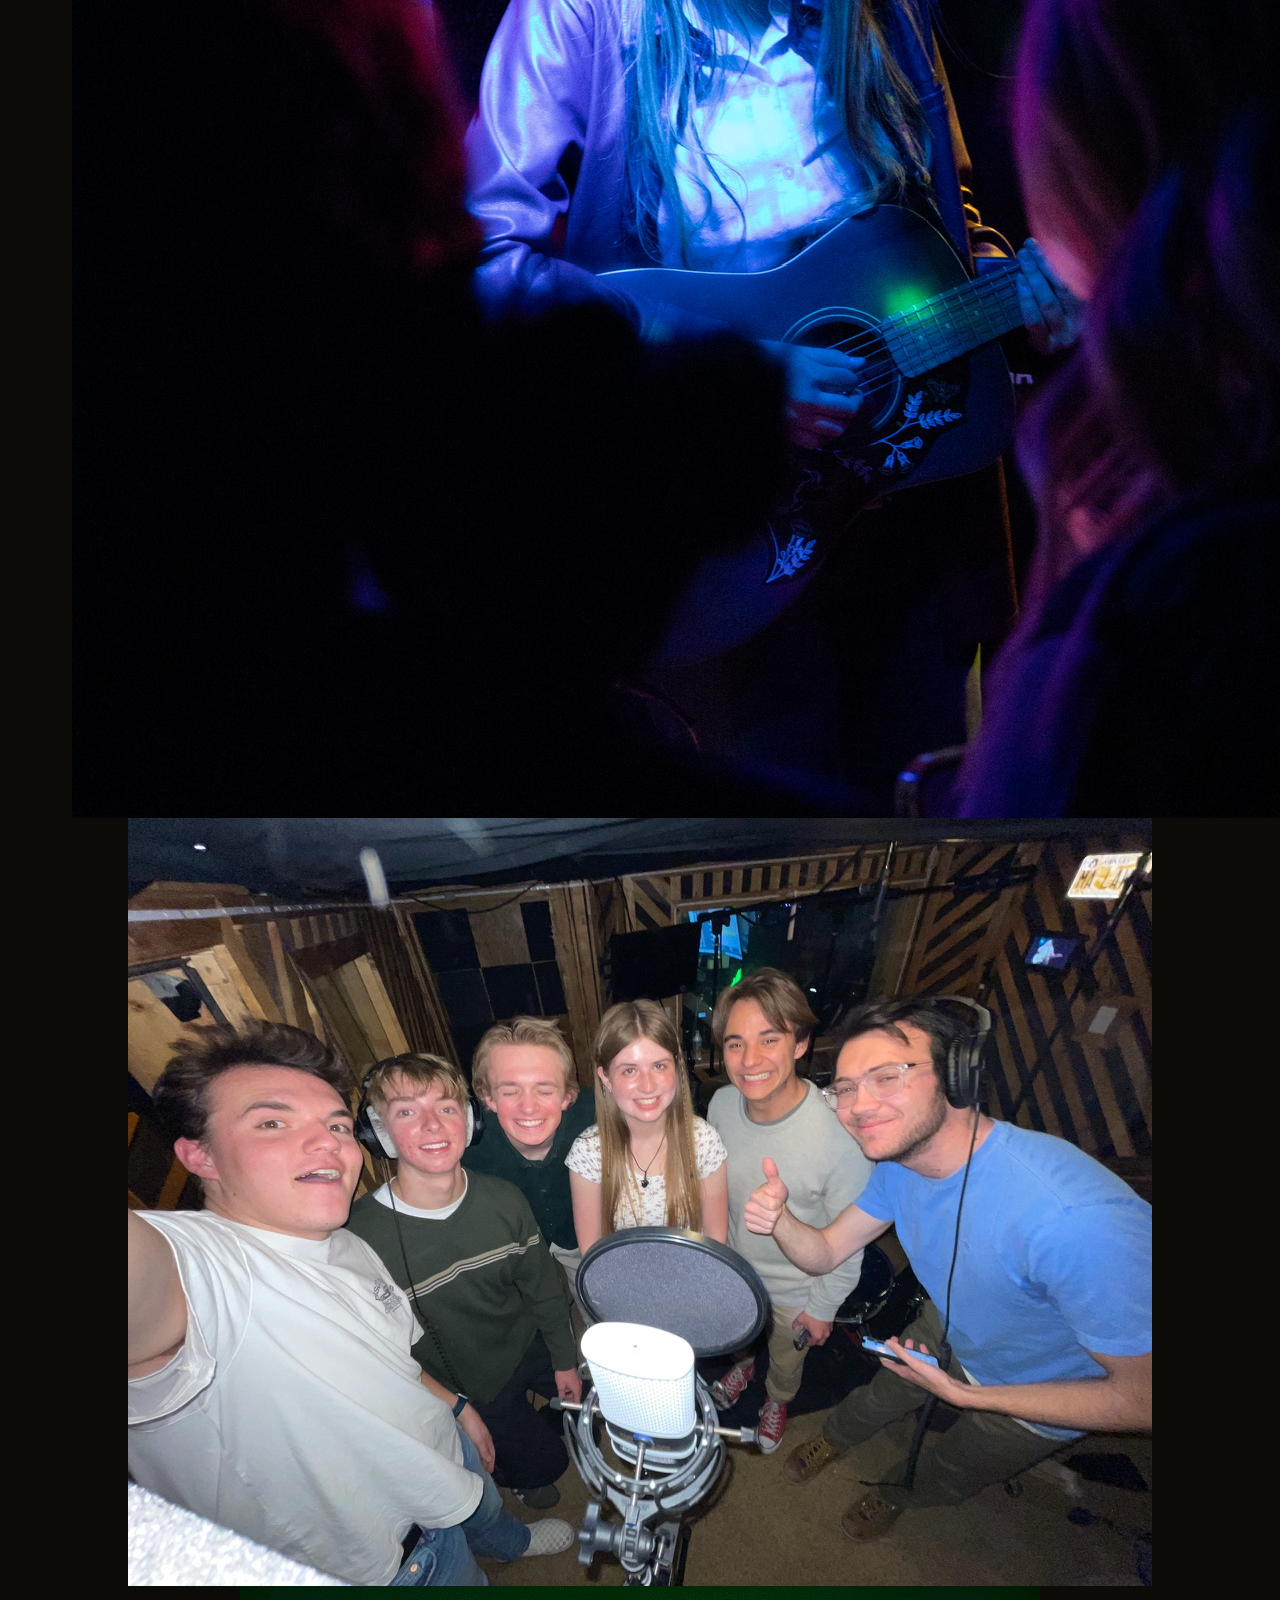
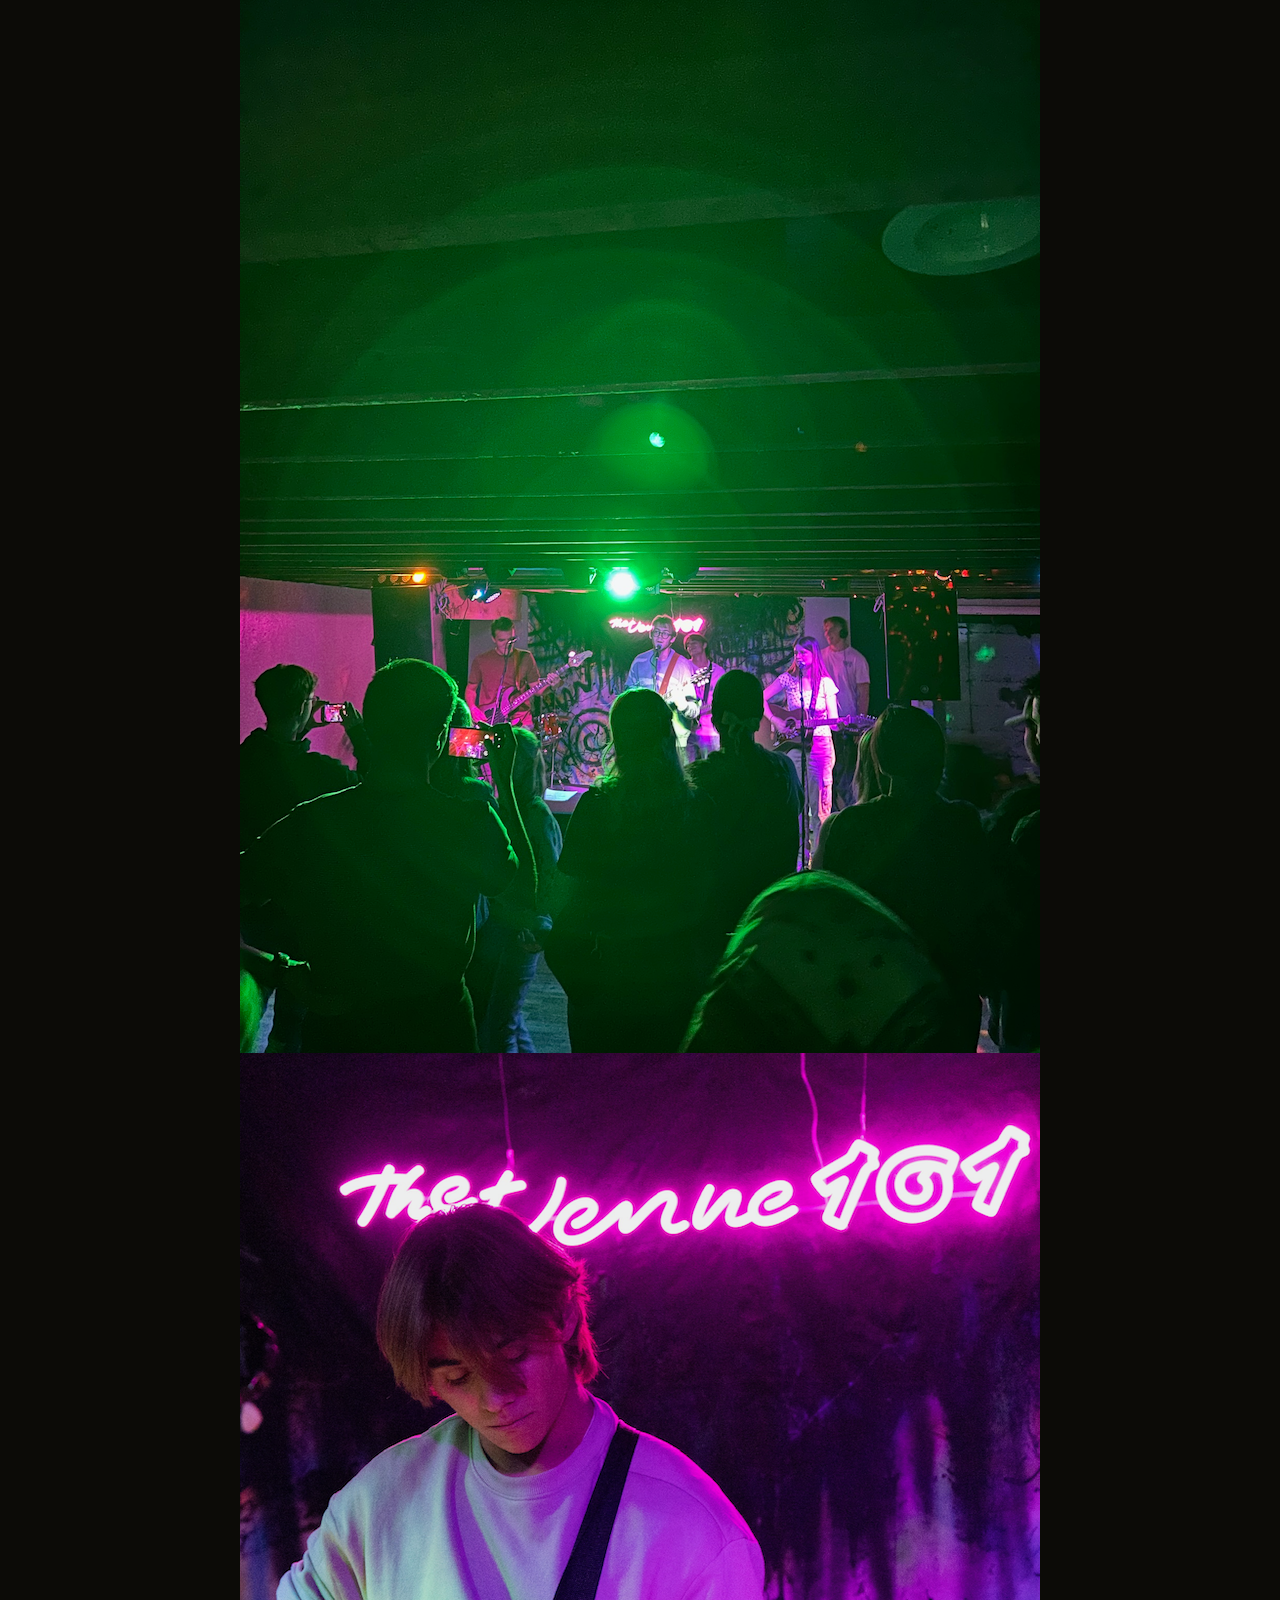
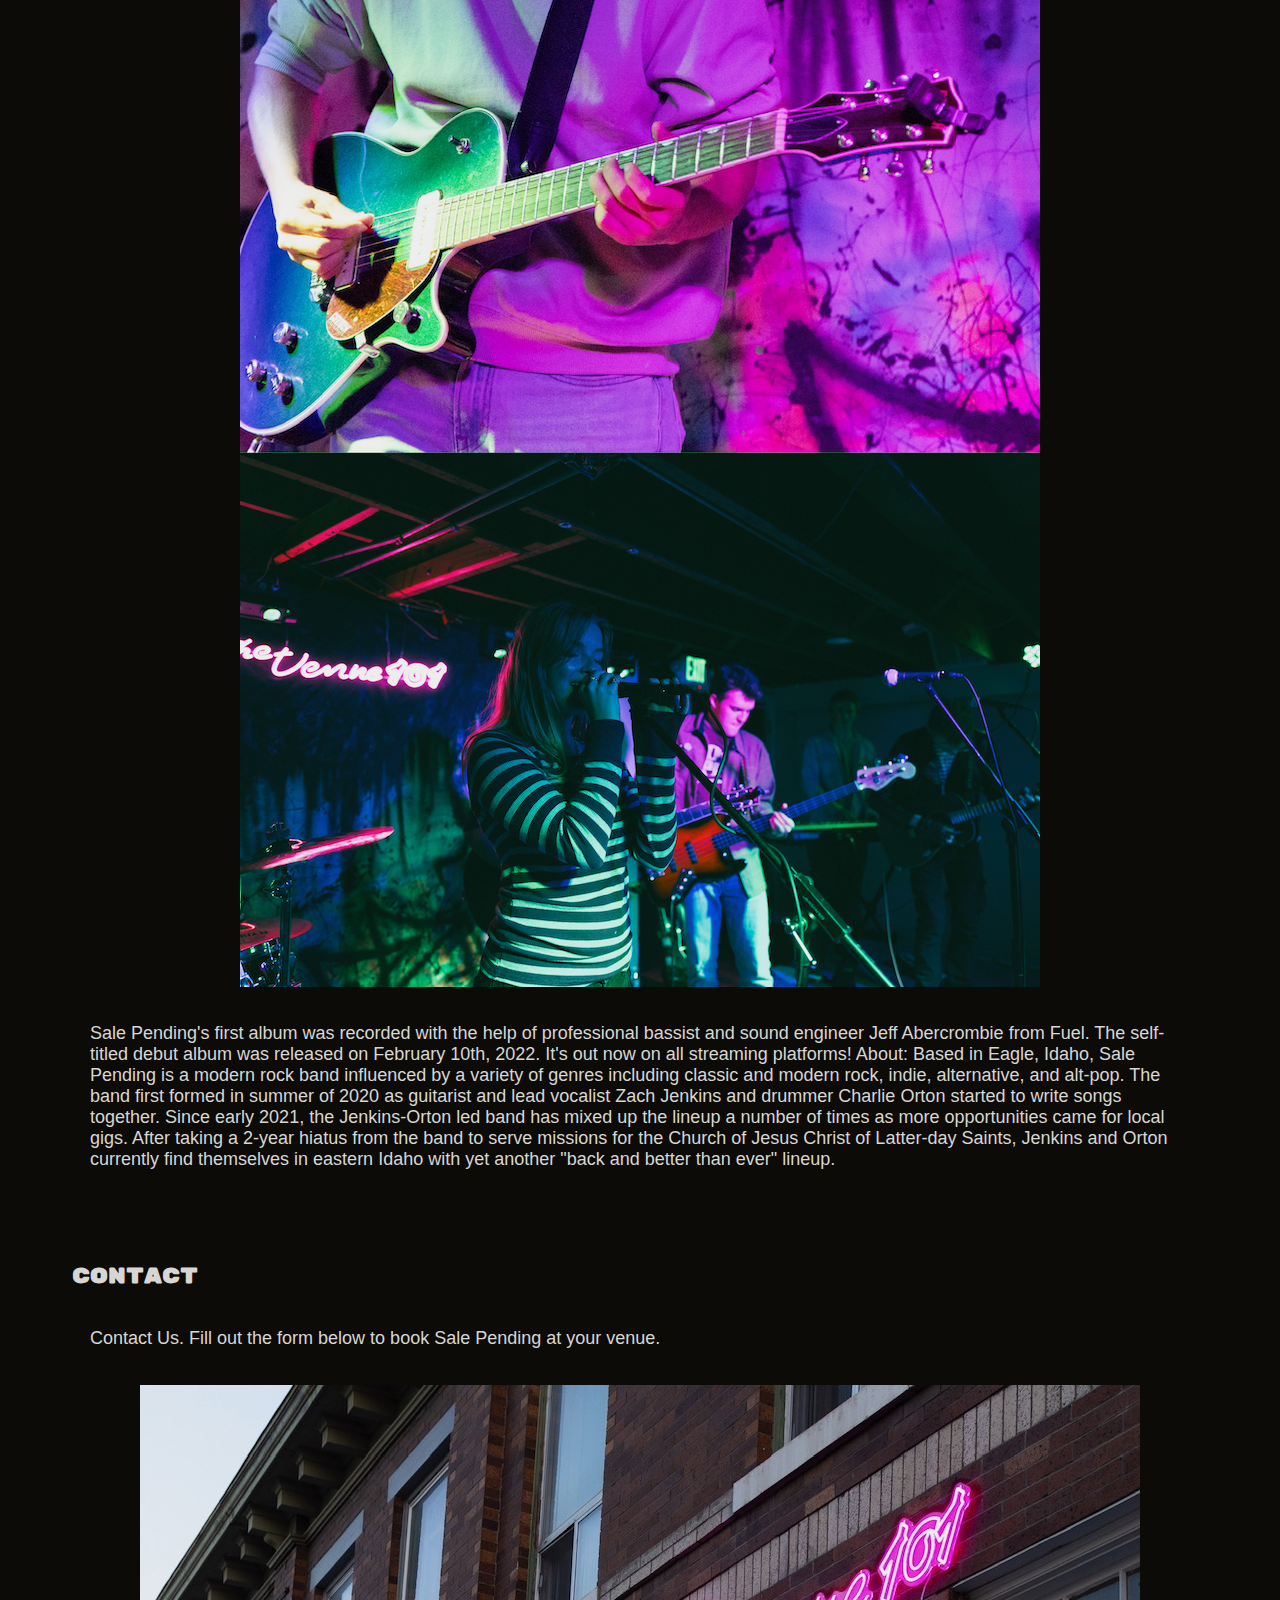
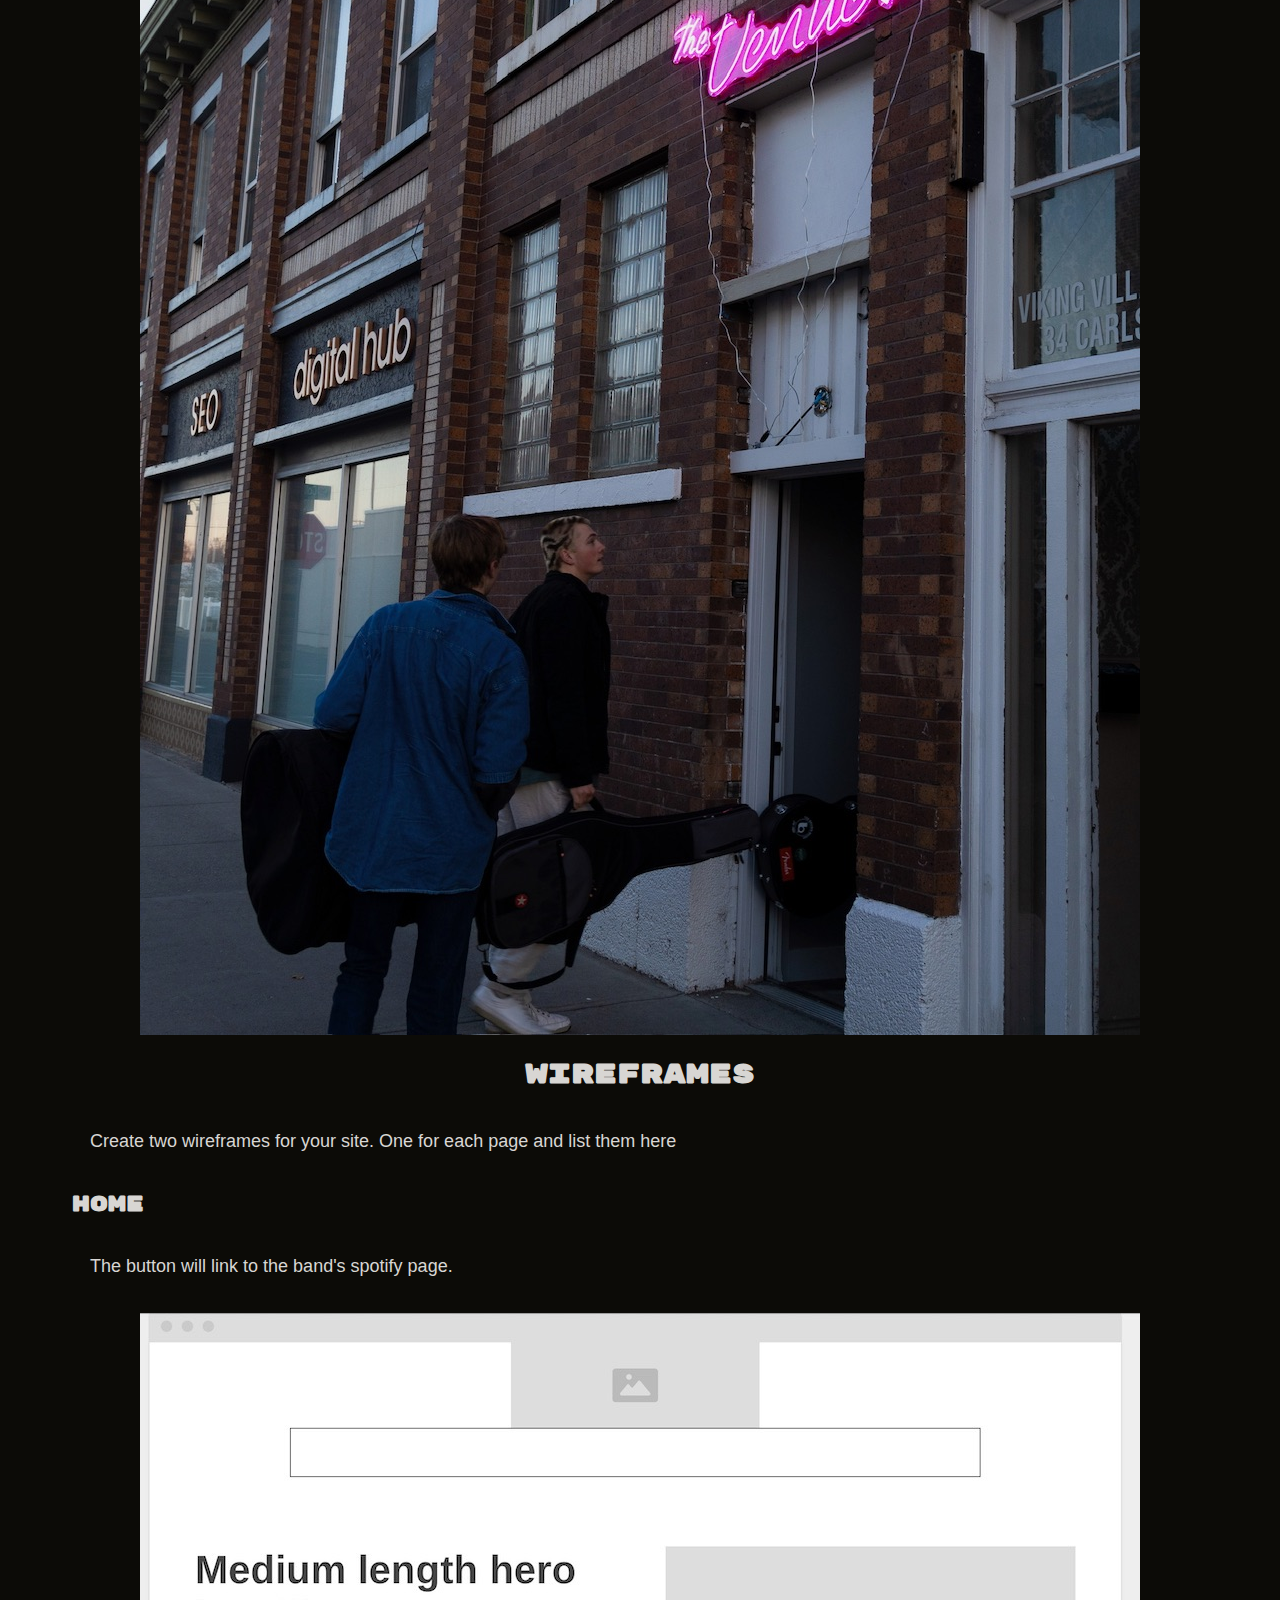
<file: salepending/site-plan.html>
<!DOCTYPE html>
<html lang="en-us">
	<head>
		<meta charset="utf-8" />
		<title>Site Plan</title>
		<link type="text/css" rel="stylesheet" href="site-plan.css" />
	</head>

	<body>
		<header>
			<h1>Sale Pending Site Plan</h1>
			<h2>Kaylee Good</h2>
			<h2>WDD 131-3</h2>
			<!-- In the header above, add the name or your site, your name and class number. For example if you are in section 3 you would put WDD 131.03 -->
		</header>
		<main>
			<!-- ------------------------Steps 2-3------------------------------ -->
			<hr />
			<h2>Overview</h2>
			<h3>Purpose</h3>
			<p>The purpose of this website is to educate the internet on the greatest rock band they've never heard of.</p>
			<!-- change this -->

			<h3>Audience</h3>
			<p>Rock fans, college kids, and all music lovers.</p>
			<!-- change this -->

			<h3>Dynamic elements</h3>
			<p>There will be a button linking to the band's Spotify page. This button is a Javascript object. The image to the right of the Spotify button will be a slideshow of pictures that will be imported from an mjs file into the javascript file with captions for each. There will be functions for auto start and stop for the slideshow. The slideshow data array holds a single javascript object, which is each image and description. There will also be a "contact" form on the child page. The form itself is a javascript object, while each form field element within the form is an array.</p>
			<!-- change this -->

			<hr />
			<h2>Branding</h2>
			<h3>Website Logo</h3>
			<!-- Replace this with some sort of logo for your site.  A logo can be as simple as the name of your site in a nice font :) -->
			<img src="pictures/Sale-2.png" alt="Logo image" />
			<hr />
			<h2>Style Guide</h2>

			<!-- ------------------------Steps 4-8------------------------------ -->

			<h3>Color Palette</h3>
			<!--  The colors you choose for a website are one of the most important decisions you will make. Follow the instructions on the activity in iLearn then return and replace the color codes below with the hex color codes (the 6 digit numbers that show at the bottom of each color) for the colors you have chosen below.  You should have at least 2 colors but do not have to fill in all 4 if you do not need them.  -->

			<!-- Copy and paste the URL to your finished palette below Make sure to paste it into both spots -->
			Palette URL:
			<a
				href="https://coolors.co/e8e06e-d8d6d3-a1a1a1-8a8a8a-0c0b07"
				target="_blank"
				>https://coolors.co/e8e06e-d8d6d3-a1a1a1-8a8a8a-0c0b07</a
			>

			<table class="colors">
				<tbody>
					<tr>
						<th>Primary</th>
						<th>Secondary</th>
						<th>Accent 1</th>
						<th>Accent 2</th>
					</tr>
					<!-- Replace the numbers in the boxes below with your hex color codes. Then switch to the site-plan.css file and change your colors there as well. -->
					<tr>
						<td class="primary">#0C0B07</td>
						<td class="secondary">#A1A1A1</td>
						<td class="accent1">#E8E06E</td>
						<td class="accent2">#D8D6D3</td>
					</tr>
				</tbody>
			</table>

			<!-- ------------------------Step 9------------------------------ -->

			<h3>Typography</h3>
			<!-- Choose a font for your paragraphs (body copy) and headlines. What font(s) have you chosen? Why did you choose what you did?  Make sure to review the list of web safe fonts at W3Schools.org as a starting point.  Think also about which of your colors above you might use for background and font colors. -->

			<h4>
				Heading Font: Rubik Mono One
				<!-- change this -->
			</h4>
			<h4>
				Paragraph Font: Verdana
				<!-- change this -->
			</h4>
			<h3>Normal paragraph example</h3>
			<p>
				Lorem ipsum dolor sit amet, consectetur adipiscing elit, sed do eiusmod
				tempor incididunt ut labore et dolore magna aliqua. Ut enim ad minim
				veniam, quis nostrud exercitation ullamco laboris nisi ut aliquip ex ea
				commodo consequat. Duis aute irure dolor in reprehenderit in voluptate
				velit esse cillum dolore eu fugiat nulla pariatur. Excepteur sint
				occaecat cupidatat non proident, sunt in culpa qui officia deserunt
				mollit anim id est laborum.
			</p>
			<h3>Colored paragraph example</h3>
			<p class="colored">
				Lorem ipsum dolor sit amet, consectetur adipiscing elit, sed do eiusmod
				tempor incididunt ut labore et dolore magna aliqua. Ut enim ad minim
				veniam, quis nostrud exercitation ullamco laboris nisi ut aliquip ex ea
				commodo consequat.
			</p>

			<!-- ------------------------Step 10------------------------------ -->

			<h3>Navigation</h3>
			<!-- Think about how you want your navigation bar to look. In the site-plan.css file change the colors to your colors to get the look you desire. -->
			<nav>
				<a href="#">Home</a>
				<a href="#">Contact</a>
	
			</nav>
			<hr />

			<h2>Content</h2>
			<h3>Home page</h3>
			<img src="pictures/band_sale_pending.jpeg" alt="Band group photo of Sale Pending">
			<img src="pictures/sale_pending_kids.jpeg" alt="Zach, Charlie, and Owen of Sale Pending as kids">
			<img src="pictures/SPL1104617.jpg" alt="Owen of Sale Pending">
			<img src="pictures/4W6A0378.png" alt="Riah, keyboardist of Sale Pending">
			<img src="pictures/4W6A0538.png" alt="Charlie, drummer of Sale Pending">
			<img src="pictures/4W6A0369.jpeg" alt="Zach, bassist of Sale Pending">
			<img src="pictures/4W6A0504.jpeg" alt="Kaylee, rhythm guitarist of Sale Pending">
			<img src="pictures/sale_recording.jpeg" alt="Sale Pending recording new music">
			<img src="pictures/IMG_2501.png" alt="Sale Pending's first show in Rexburg">
			<img src="pictures/MID photo 8.png" alt="Steven of Sale Pending soloing on guitar">
			<img src="pictures/SPL1104665.png" alt="Tess, vocalist of Sale Pending">

			<p>Sale Pending's first album was recorded with the help of professional bassist and sound engineer Jeff Abercrombie from Fuel. 
				The self-titled debut album was released on February 10th, 2022. It's out now on all streaming platforms!
				
				About: Based in Eagle, Idaho, Sale Pending is a modern rock band influenced by a variety of genres
				including classic and modern rock, indie, alternative, and alt-pop. The band first formed in summer of 2020
				as guitarist and lead vocalist Zach Jenkins and drummer Charlie Orton started to write songs together.

				Since early 2021, the Jenkins-Orton led band has mixed up the lineup a number of times as more opportunities came
				for local gigs. After taking a 2-year hiatus from the band to serve missions for the Church of Jesus Christ of Latter-day Saints,
				Jenkins and Orton currently find themselves in eastern Idaho with yet another "back and better than ever" lineup.
			</p>
			<p></p>
			<h3>Contact</h3>
			<p>Contact Us. Fill out the form below to book Sale Pending at your venue.</p>
			<img src="pictures/the_venue.jpeg" alt="Sale Pending loading gear into a concert venue">
			<h2>Wireframes</h2>
			<p>
				Create two wireframes for your site. One for each page and list them
				here
			</p>

			<h3>Home</h3>
			<p>
				The button will link to the band's spotify page.
			</p>
			<img src="pictures/wireframe_1.jpeg" alt="home page wireframe" />
			<img src="pictures/wireframe_2.jpeg" alt="home page wireframe continued" />

			<h3>Contact</h3>
			<p>
				There is a background image of the band behind the contact form page instead of a color.
			</p>
			<img src="pictures/wireframe_3.jpeg" alt="page 2 wireframe" />
		</main>
	</body>
</html>
</file>
<file: blog/styles/blog.css>
header {
    grid-template-rows: 1fr 1fr;
}

h1 {
    font-size: 35px;
    text-align: center;
    padding: 20px;
}

nav {
    display:grid;
    grid-template-columns: 1fr 1fr 300px;
    border-top-style: solid;
    border-bottom-style: solid;
    border-width: 2px;
    border-color: rgb(241, 215, 180);
    margin-left: 25px;
    margin-right: 25px;
}

ul {
    grid-column: 3/4;
    grid-row: 2/3;
    list-style-type: none;
    padding-right: 35px;
    
    
}

li {
    display: inline-block;
    padding-left: 10px;
    font-size: 20px;
    color: rgb(163, 15, 15);
    
   

    
}

#book_rating {
    margin-top: 10px;
    grid-column: 1/2;
    text-align: left;
    line-height: 35px;
    
}



#book_title {
    font-size: 25px;
    color: rgb(163, 15, 15);
}

#book_1 {
    grid-column: 2/3;
    text-align: left;
    margin-left: 75px;
}

article {
    display: grid;
    grid-template-columns: 1fr 600px 1fr;
    text-align: center;
    margin-left: 25px;
    margin-right: 25px;
}

#book_img_1 {
    margin-left: 25px;
}

.skiptocontent a {
    position: absolute;
    top:-40px;
    text-align: left;
}

.skiptocontent a:focus {
    top:0;
}
</file>
<file: coolpics/coolpics.css>
@import url("https://fonts.googleapis.com/css2?family=Mooli&display=swap");
:root {
--primary-color: #52489c;
--secondary-color: #59c3c3;
--accent-color: #f45b69;
--text-dark: #333;
--text-light: #ebebeb;
--primary-font: Arial, Helvetica,sans-serif;
--secondary-font: Mooli, sans-serif;
}

header {
    padding: 25px;
    background-color: var(--primary-color);
    color: var(--text-light);
    text-align: center;
    a {
        display: block;
    }
}

h1{
    font-size: 35px;
    margin: 0 auto;
}

h1, h3, button{
    font-family: var(--primary-font);
}

main {
    margin: 0 auto;
    font-family: var(--primary-font);
    font-size: 1.2em;
    text-align: center;
  }
  a:link,
  a:visited {
    color: var(--accent-color);
  }

.gallery img {
	max-width: 100%;
    object-fit: cover;
    height: 250px;
    width: 250px;
    border: 5px solid white;
    /* box-shadow: 0px 0px 10px 10px rgba(0, 0, 0, 0.5); */
    box-shadow: 2px 2px 2px var(--text-dark);
    /* inset 0 -3em 3em rgba(20, 20, 20, 0.3),
    0 0 0 2px white,
    0.3em 0.3em 1em rgba(35, 32, 32, 0.6); */
}

.menu-button {
    all: unset;
}

nav {
    font-size: 1.2em;
    display: block;
    text-indent: 10px;
}

.hide {
	display: none;
}

footer {
    background-color: var(--primary-color);
    color: var(--text-light);
    font-family: var(--primary-font);
    font-size: 1.2em;
    padding-left: 50px;
    padding-top: 25px;
    padding-bottom: 25px;
}

.gallery {
    display: grid;
    grid-template-columns: 1fr;
    
}

.viewer {
    display: grid;
    grid-template-columns: 1fr 1fr 1fr;
    grid-template-rows: 1fr 1fr 1fr;
    position: fixed;
    margin: 0;
    background-color: rgba(0, 0, 0, 0.75);
    max-height: 100%;
    padding-top: 100px;
    img {
        grid-row: 2/3;
        grid-column: 2/3; 
        max-height: 25%;
    }
}

.close-viewer {
    all: unset;
    grid-row: 1/2;
    grid-column: 3/4;
    font-size: 25px;

    color: white;

}



@media screen and (min-width: 700px) {
    .gallery {
        display: grid;
        grid-template-columns: 1fr 1fr;
    }
    /* nav {
        display: none;
    } */
  }

  @media screen and (min-width: 1000px) {
    .gallery {
        display: grid;
        grid-template-columns: 1fr 1fr 1fr;
    }
    .menu-button {
        display: none;
    }

    nav {
        display: inline-flex;
    }

    .viewer {
        margin: 100px;
        margin-left: 400px;
        margin-right: 400px;
        img {
            padding-bottom: 150px;
        }
        
    }
  }
</file>
<file: creditcard/creditcard.css>
/* form-demo.css */
* {
    box-sizing: border-box;
  }
  body {
    font-family: Arial, sans-serif;
    margin: 20px;
  }
  
  form {
    display: grid;
    grid-template-columns: 100px 450px 100px;
    grid-template-rows: 50px 280px 50px 50px;
    margin: 0 auto;
  }

  #creditFront {
    padding: 30px;
    width: 450px;
    height: 280px;
    background-color: rgb(212, 212, 212);
    border-radius: 15px;
    grid-column: 1/3;
    grid-row: 1/3;
    display: grid;
    grid-template-columns: 2fr 1fr;
    grid-template-rows: 1fr 1fr 1fr;
    box-shadow: 1px 1px 5px grey

  }

  #creditBack {
    padding-top: 25px;
    padding-bottom: 20px;
    width: 450px;
    height: 280px;
    background-color: rgb(212, 212, 212);
    border-radius: 15px;
    grid-column: 2/4;
    grid-row: 2/4;
    z-index: -1;
    display: grid;
    grid-template-columns: 3fr 1fr;
    grid-template-rows: 1fr 1fr;
  }

  label {
    display: block;
    margin-bottom: 5px;
  }

  h1 {
    font-size:inherit;
    font-style: normal;
  }

  input {
    margin-bottom: 10px;
    padding: 6px;
    max-width: 100%
  }

  .total {
    grid-column: 1/2;
    grid-row: 1/2;
  }

  .card-image {
    grid-column: 2/3;
    grid-row: 1/2;
    align-self: right;
    margin-left: 100px;
  }

  .creditcardNumberContainer {
    margin-top: 20px;
    grid-column: 1/3;
    grid-row: 2/3;
  }

  .cardHolderContainer {
    margin-top: 20px;
    grid-column: 1/2;
    grid-row: 3/4;
  }

  .expirationContainer {
    margin-top: 20px;
    grid-column: 2/3;
    grid-row: 3/4;
    display: grid;
    grid-template-columns: 1fr 1fr;
    
  }

  #month {
    grid-column: 1/2;
    width: 60px;
    margin-right: 0px;
  }

  #year {
    grid-column: 2/3;
    width: 60px;
    margin-left: 0px;
  }

#creditcardNumber {
    width: 400px;
}

.grey-bar {
    background-color: rgb(51, 50, 50);
    height: 50px;
    grid-column: 1/3;
}

.cvcContainer {
    grid-column: 2/3;
    grid-row: 2/3;
    margin-top: 115px;
    margin-left: 20px;

}

#cvc {
    width: 60px;
}

#cardHolder {
    width: 200px;
}

button {
    
    grid-row: 3/4;
    grid-column: 2/3;
    width: 90px;
    height: 35px;
    margin-top: 20px;
    margin-left: 350px;
    border-radius: 8px;
    
}


.expiration-label {
    grid-column: 1/3;
}
</file>
<file: mission/style.css>
.content{
    max-width: 600px;
    text-align: center;
    margin: 0 auto;
    border: 1px;
    border-color: #333;
    border-style: dashed;
    padding-top: 75px;
    padding-bottom: 75px;
    padding-left: 150px;
    padding-right: 150px;
    /* margin-left: 300px;
    margin-top: 100px;
    margin-bottom: 100px; */
}

body{
    margin: 100px;
}

h1{
    text-align: center;
    letter-spacing: 4px;
    font-size: 40px;
    /* line-height: 1.5; */
}

h2{
    text-align: center;
    letter-spacing: 4px;
    color: #006EB6;
    font-size: 17px;
    /* line-height: 1.5; */
    margin-bottom: 50px; 
    border-bottom: 1px dashed;
}
.dark h2{
    color: #9fd7fd;
    border-bottom: 1px dashed;
    
}

.dark .content{
    border-color: white;
}

.logo{
    width: 150px;
    align-self: center;
}

main{
    text-align: left;
}

p{
    line-height: 1.5;
}

footer{
    margin-top: 65px;
}

.dark {
    background-color: #333;
    color: white;
}
</file>
<file: recipes/recipes.css>
@import url('https://fonts.googleapis.com/css2?family=Amatic+SC:wght@400;700&family=Roboto:ital,wght@0,100..900;1,100..900&display=swap');
 :root {
 --primary-color: #1B98E0;
 --secondary-color: #59c3c3;
 --text-dark: #333;
 --text-light: #ebebeb;
 --primary-font: Arial, Helvetica, sans-serif;
 --secondary-font: "Amatic SC", sans-serif;
 }


header {
    display: flex;
    gap: 0.5rem;
    align-items: center;
    justify-content: center;
}

.site_logo {
    height: 80px;
}

h1 {
    font-size: 3em;
}

* {
    border: 1px solid red;
}

body {
    font-family: var(--secondary-font);
}
.search_row {
    display: flex;
    img {
        height: 16px;
    }
    input {
        width: 100%;
    }
}

.recipe {
    display: flex;
    flex-direction: column;
    border: 1px solid #333;
    .recipe-img {
        height: 50%;
    }
}

/* media query for large screen */
</file>
<file: register/register.css>
* {
    box-sizing: border-box;
  }
  body {
    font-family: Roboto, Arial, sans-serif;
    font-size: 16px;
    color: #666;
    line-height: 22px;
  }

  div,
  form,
  input,
  select,
  textarea,
  label,
  p {
    padding: 0;
    margin: 0;
    outline: none;
    font-size: 16px;
    line-height: 24px;
  }

  .testbox {
    padding: 20px;
    max-width: 960px;
    margin: 0 auto;
  }
  form {
    padding: 20px;
    border-radius: 6px;
    background: #fff;
    box-shadow: 0 0 8px #006622;
  }
  fieldset {
    margin-bottom: 2em;
  }
  input,
  select,
  textarea {
    margin-bottom: 10px;
    border: 1px solid #ccc;
    border-radius: 3px;
  }
  input {
    width: 100%;
    padding: 5px;
  }
  input[type="checkbox"] {
    width: auto;
    margin-right: 1em;
  }
  input[type="date"] {
    padding: 4px 5px;
  }
  textarea {
    width: 100%;
    padding: 5px;
  }
  .item:hover p,
  .item:hover i,
  .question:hover p,
  .question label:hover,
  input:hover::placeholder {
    color: #006622;
  }
  .item input:hover,
  .item select:hover,
  .item textarea:hover {
    border: 1px solid transparent;
    box-shadow: 0 0 3px 0 #006622;
    color: #006622;
  }
  .item {
    position: relative;
    margin: 10px 0;
  }
  .item span {
    color: red;
  }


  .columns {
    display: flex;
    justify-content: space-between;
    flex-direction: row;
    flex-wrap: wrap;
  }
  .columns div {
    width: 48%;
  }

  /* Style checkbox and radio. To do this we have to hide the defaults then we create our own */
  input[type="radio"] {
    display: none;
  }
  label.radio {
    position: relative;
    display: inline-block;
    margin: 5px 20px 15px 0;
    cursor: pointer;
  }
  .question span {
    margin-left: 30px;
  }
  .question-answer label {
    display: block;
  }
  label.radio:before {
    content: "";
    position: absolute;
    left: 0;
    width: 17px;
    height: 17px;
    border-radius: 50%;
    border: 2px solid #ccc;
  }
  input[type="radio"]:checked + label:before,
  label.radio:hover:before {
    border: 2px solid #006622;
  }
  label.radio:after {
    content: "";
    position: absolute;
    top: 6px;
    left: 5px;
    width: 8px;
    height: 4px;
    border: 3px solid #006622;
    border-top: none;
    border-right: none;
    transform: rotate(-45deg);
    opacity: 0;
  }
  input[type="radio"]:checked + label:after {
    opacity: 1;
  }
  /* end style checkbox and radio */
  .btn-block {
    margin-top: 10px;
    text-align: center;
  }
  button {
    width: 150px;
    padding: 10px;
    border: none;
    border-radius: 5px;
    background: #006622;
    font-size: 16px;
    color: #fff;
    cursor: pointer;
  }
  button:hover {
    background: #00b33c;
  }

  .summary {
    display: none;
    margin-top: 1.5rem;
    padding: 1rem;
    border: 2px solid #006622;
    border-radius: 0.5rem;
  }
  @media (max-width: 568px) {
    .columns div {
      width: 100%;
    }
  }

  @media (min-width: 1023px) {
    .participants {
      grid-template-columns: 1fr 1fr;
    }
    #add {
      grid-column: span 2;
    }
  }
</file>
<file: salepending/site-plan.css>
/* if you are using any Google fonts change the font names below to your fonts. 
Any spaces in your font name should be replaced with a +. 
Fonts are separated by a | */
@import url('https://fonts.googleapis.com/css2?family=Rubik+Mono+One&display=swap');

:root {
  /* change the values below to your colors from your palette */
  --primary-color: #0c0b07;
  --secondary-color: #A1A1A1;
  --accent1-color: #E8E06E;
  --accent2-color: #D8D6D3;

  /* change the values below to your chosen font(s) */
  --heading-font: "Rubik Mono One", monospace;
  --paragraph-font: Verdana, Arial, sans-serif;

  /* these colors below should be chosen from among your palette colors above */
  --headline-color-on-white: var(
    --accent2-color
  ); /* headlines on a white background */
  --headline-color-on-color: #D8D6D3; /* headlines on a colored background */
  --paragraph-color-on-white: var(
    --accent2-color
  ); /* paragraph text on a white background */
  --paragraph-color-on-color: white; /* paragraph text on a colored background */
  --paragraph-background-color: var(--primary-color);
  --nav-link-color: var(--primary-color);
  --nav-background-color: var(--secondary-color);
  --nav-hover-link-color: #E8E06E;
  --nav-hover-background-color: var(--primary-color);
}

/*  Look around below...but DON'T CHANGE ANYTHING! */

body {

  
  margin: 0 auto;
  padding: 4em;
  padding-top: 0em;
  font-size: 18px;
  background-color:#0c0b07;
}
img {
  display: block;
  margin: 0 auto;
}
h1,
h2,
h3,
h4,
h5,
h6 {
  font-family: var(--heading-font);
  color: var(--headline-color-on-white);
}
h2 {
  text-align: center;
}
hr {
  height: 3px;
  margin: 35px 0;
  background: var(--accent1-color);
}
header {
  padding: 1em;
  padding-top: 0em;
  text-align: center;
  color: var(--paragraph-color-on-color);
  background-color: var(--paragraph-background-color);
}
header > h1,
header > h2 {
  color: var(--headline-color-on-color);
}

p {
  font-family: var(--paragraph-font);
  color: var(--paragraph-color);
  padding: 1em;
}
.colors {
  width: 100%;
  min-width: 350px;
  margin: 30px auto;
  text-align: center;
}
.colors th {
  background-color: #999;
}
.colors td {
  width: 25%;
  height: 3em;
}

.primary {
  background-color: var(--primary-color);
}
.secondary {
  background-color: var(--secondary-color);
}
.accent1 {
  background-color: var(--accent1-color);
}
.accent2 {
  background-color: var(--accent2-color);
}

p.colored {
  background-color: var(--paragraph-background-color);
  color: var(--paragraph-color-on-color);
}

nav {
  background-color: var(--nav-background-color);
  line-height: 3em;
  text-align: center;
  font-size: 1.2em;
  font-family: var(--heading-font);
  margin-bottom: 75px;
}
nav {
  list-style-type: none;
  display: flex;
  justify-content: flex-start;
  background-color: var(--nav-background-color);
  font-size: 1.2em;
  font-family: var(--heading-font);
}
nav a {
  flex: 1;
  text-align: center;
  padding: 0.1em;
  min-width: 100px;
  text-decoration: none;
  font-size: 0.8em;
  color: var(--nav-link-color);
  transition: background-color 0.3s, color 0.3s;
}
nav a:link,
nav a:visited {
  color: var(--nav-link-color);
}
nav a:hover {
  color: var(--nav-hover-link-color);
  background-color: var(--nav-hover-background-color);
}

.sitemap {
  display: grid;
  justify-content: center;

  grid-template-columns: repeat(6, 15%);
  grid-template-rows: 3em 1.5em 1.5em 3em;
  grid-template-areas:
    ". . home home . ."
    ". . . top . ."
    ". left left right right ."
    "page2 page2 . . page3 page3";
}
.sitemap > div {
  text-align: center;
}
.sm-home {
  grid-area: home;
  background-color:#0c0b07;
  line-height: 3em;
}
.sm-page2 {
  grid-area: page2;
  background-color: #0c0b07;
  line-height: 3em;
}
.sm-page3 {
  grid-area: page3;
  background-color: #0c0b07;
  line-height: 3em;
}

.top {
  grid-area: top;
  border-left: 1px solid;
}

.left {
  grid-area: left;
  border-top: 1px solid;
  border-left: 1px solid;
}

.right {
  grid-area: right;
  border-top: 1px solid;
  border-right: 1px solid;
}

main, p {
    color: var(--accent2-color);
}

.logo {
  margin: 0 auto;
  width: 150px;
  margin-top: 0px;
}

.contact_body {
  background: url('pictures/the_venue.jpeg') no-repeat center center/cover;
}

button {
  padding: 10px;
  color: var(--primary-color);
  background-color: var(--accent2-color);
  border-radius: 20px;
}

main {
  max-width: 1200px;
}

.Spotify {
  display: grid;
  grid-template-columns: 1fr 1fr;
  grid-template-rows: 1fr 1fr 1fr;
}

.gallery {
  grid-column: 2/3;
  grid-row:1/3;
  
}

.spotify_button {
  grid-column: 1/2;
  grid-row: 3/4;
  font-size: 1em;
  padding: 15px;
  font-family: var(--heading-font)
  
}

.spotify_paragraph {
  grid-column: 1/2;
  grid-row: 1/2;
}

.gallery_pic {
  width: 20em;
}
</file>
<file: practice/media-query.css>
@import url('https://fonts.googleapis.com/css2?family=Roboto:ital,wght@0,100..900;1,100..900&display=swap');

body {
    font-family: "Roboto", serif;
}

header, main, footer {
    max-width: 640px;
    margin: 1rem auto;
    border: 1px solid #ddd;
    padding: 1rem;
    background-color: rgb(211, 252, 252);
}

main {
    display: grid;
    grid-template-columns: 1fr;
    gap: 1rem;
}

section {
    padding: 1rem;
    background-color: #fff;
}

@media screen and (min-width: 500px) {
    header {
        background-color: #000;
        color: #fff;
    }

    main{
        grid-template-columns: 1fr 1fr;
    }
}
</file>
